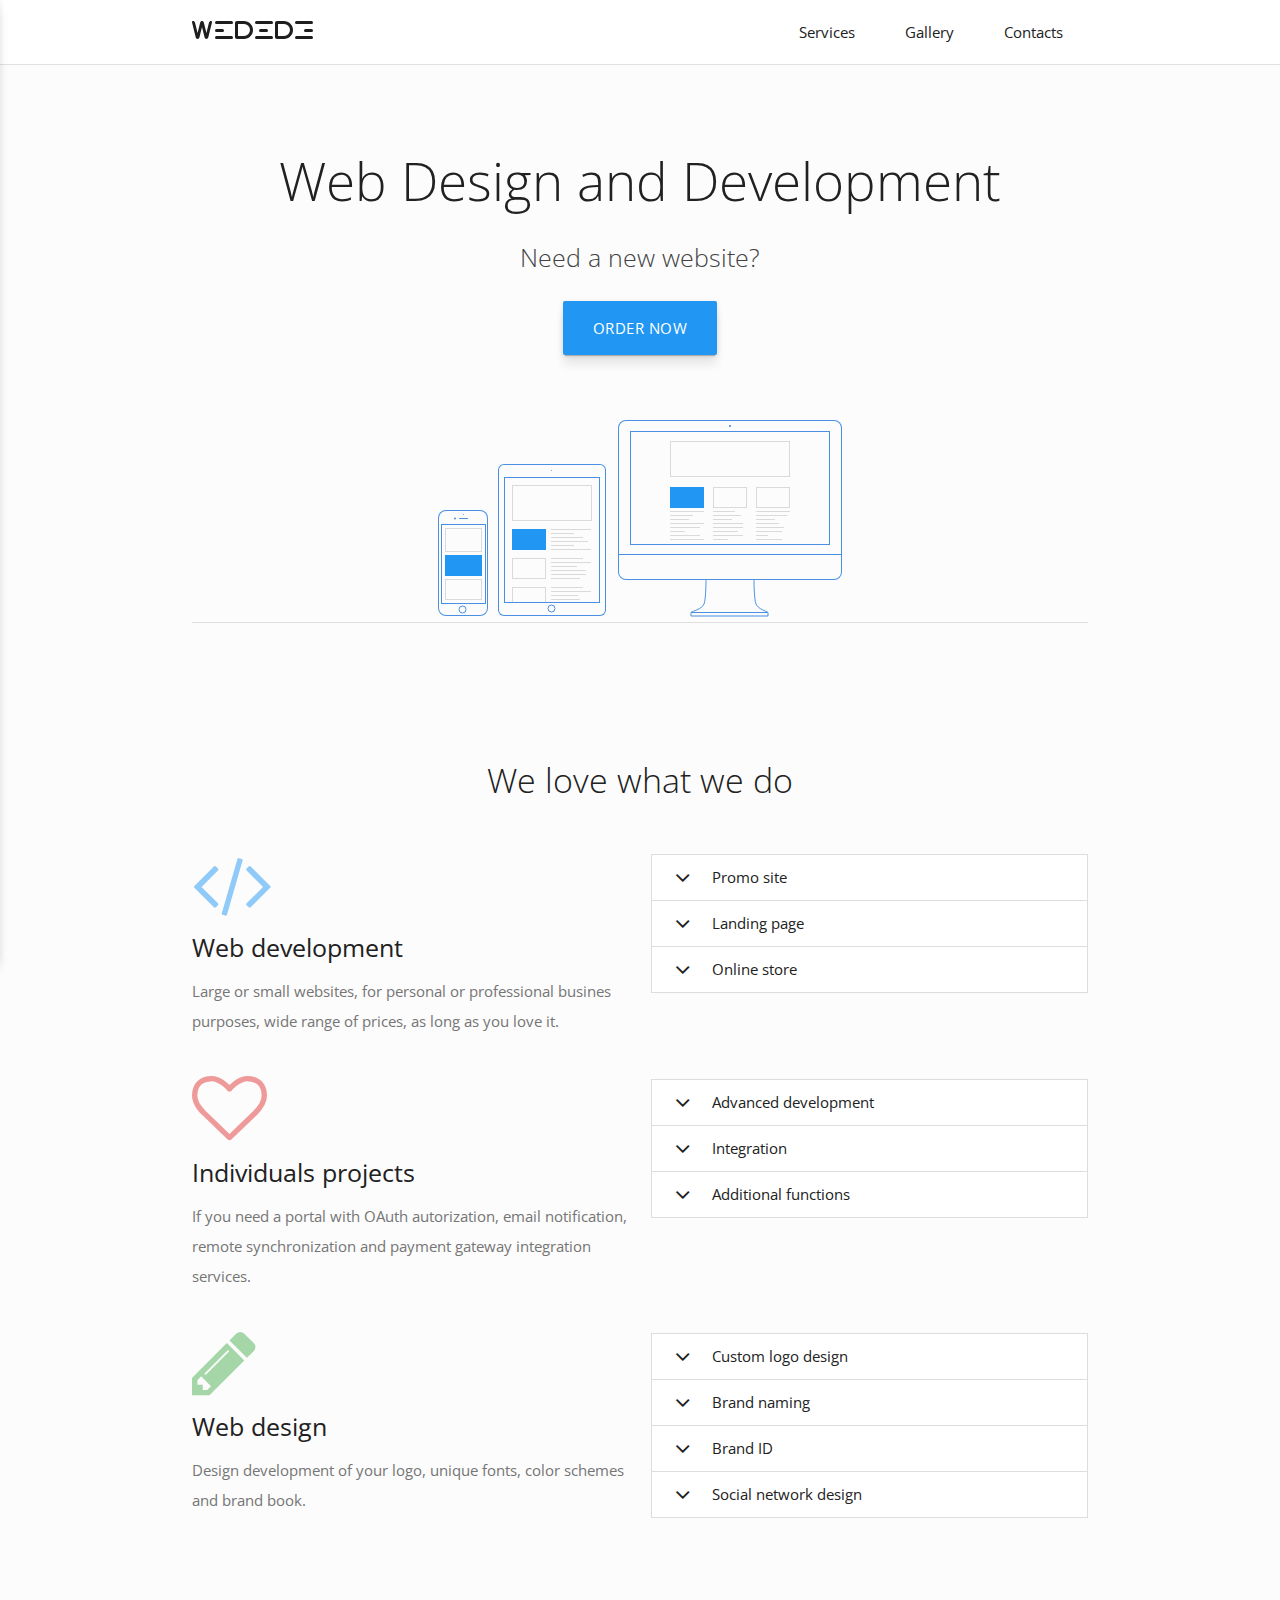
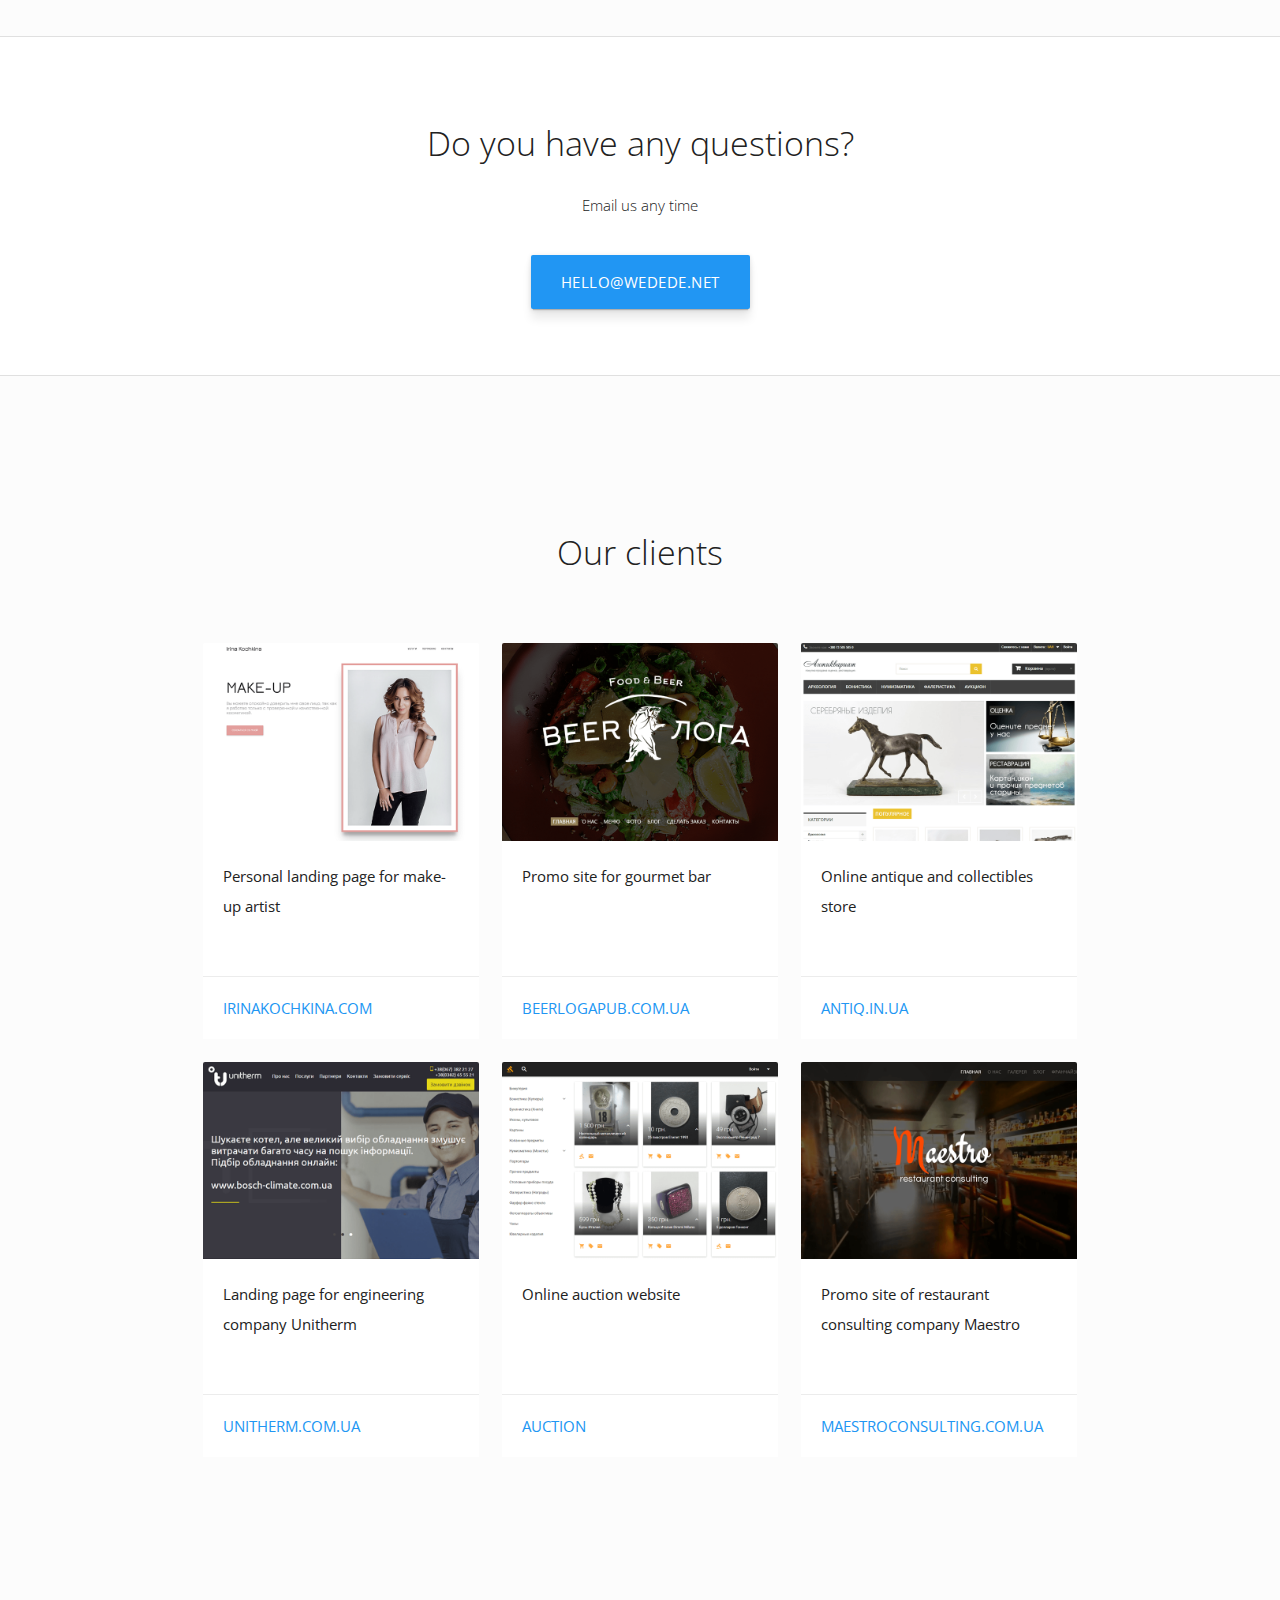
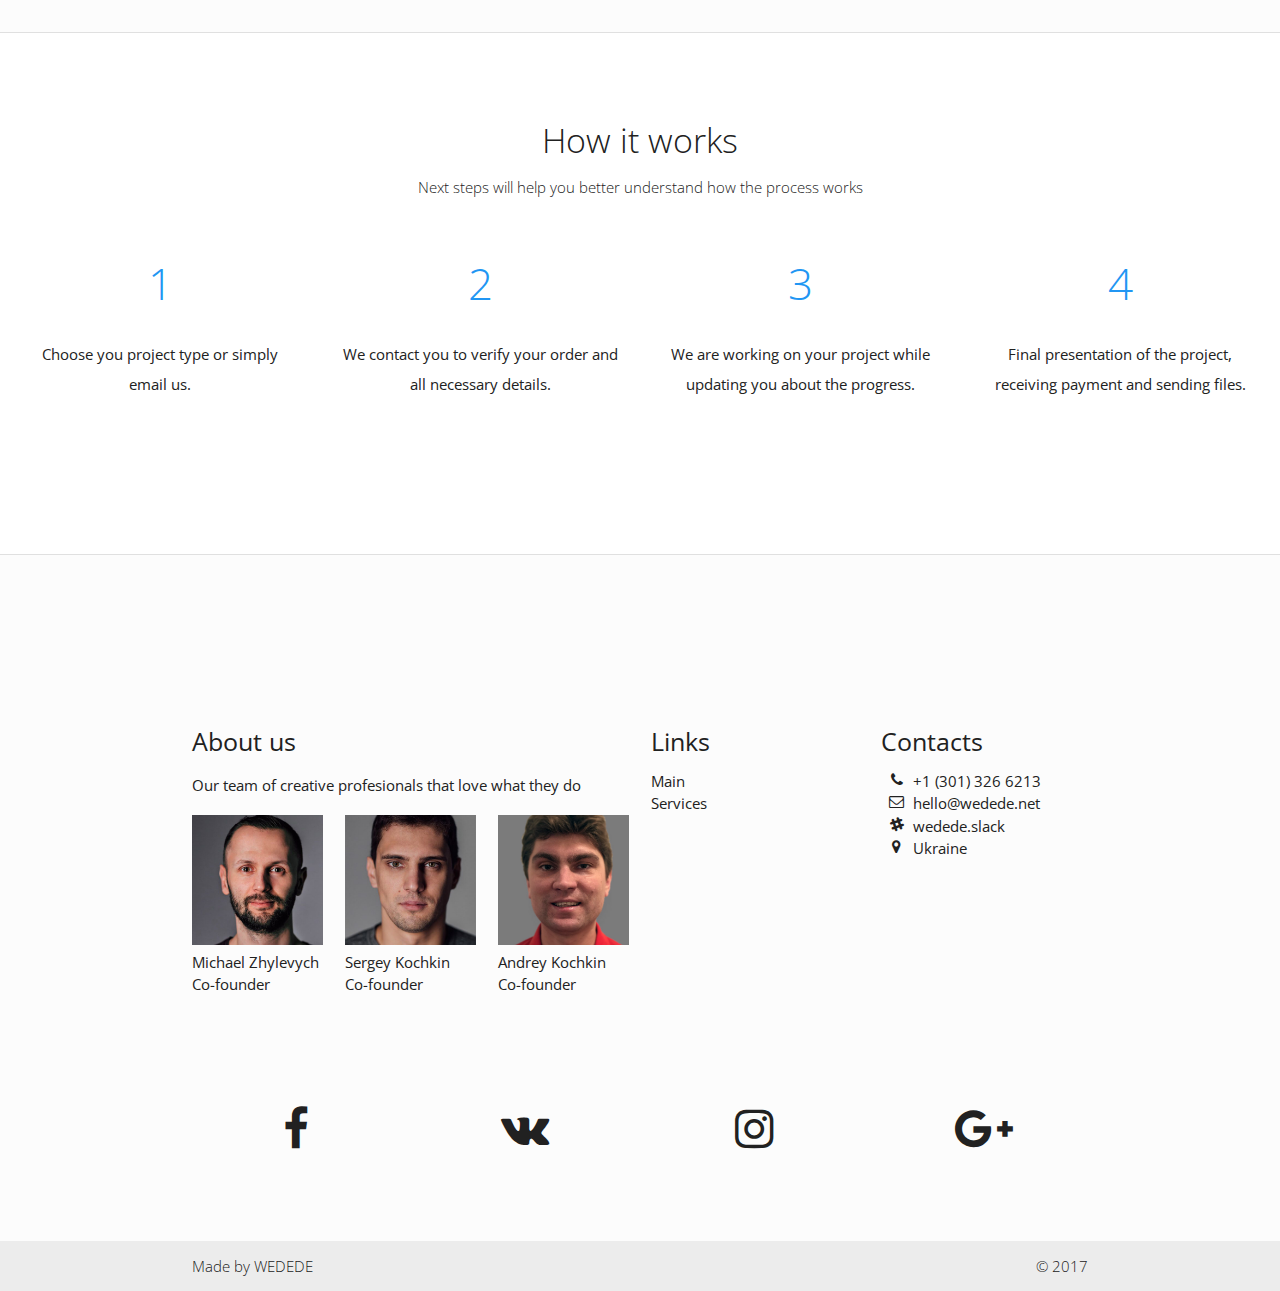
<file: index-en.html>
<!DOCTYPE html>
<html lang="en">

<head>
    <meta http-equiv="Content-Type" content="text/html; charset=UTF-8" />
    <meta name="keywords" content="Создание, раскрутка, поддержка, сайт, CEO, CMM, CRM, Украина">
    <meta name="description" content="Содержимое мета-тега «description»">
    <meta name="viewport" content="width=device-width, initial-scale=1, maximum-scale=1.0" />
    <meta name=“robots” content=“index,follow”/>
    <META NAME="AUTHOR" content="www.wedede.net" />

    <title>CAS-111 - Web Design and Development</title>

    <link href="favicon.png" rel="shortcut icon" type="image/png">
    <link rel="apple-touch-icon" sizes="120x120" href="/apple-touch-icon.png">
    <link rel="icon" type="image/png" href="/favicon-32x32.png" sizes="32x32">
    <link rel="icon" type="image/png" href="/favicon-16x16.png" sizes="16x16">
    <link rel="manifest" href="/manifest.json">
    <link rel="mask-icon" href="/safari-pinned-tab.svg" color="#4179e6">
    <meta name="theme-color" content="#ffffff">

   <!-- CSS  -->
    <link href="https://fonts.googleapis.com/css?family=Open+Sans:300,400,600,700&amp;subset=cyrillic" rel="stylesheet">
    <link href="/css/materialize.min.css" type="text/css" rel="stylesheet" media="screen,projection" />
    <link href="/css/style.min.css" type="text/css" rel="stylesheet" media="screen,projection" />
    <link rel="stylesheet" href="/font-asesome/css/font-awesome.min.css">

    <!--  jquery -->
    <!--<script async id="jquery"  src="/js/jquery-2.1.1.min.js"></script>-->
     <script id="jquery"  src="/js/jquery-2.1.1.min.js"></script>

</head>

<body class="grey lighten-5 grey-text text-darken-4">

    <nav class="white z-depth-0" role="navigation">
        <div class="nav-wrapper container">
            <a id="logo-container" href="/" class="brand-logo grey-text text-darken-4"><img src="/images/WEDEDE-LOGO.svg"></a>


            <ul class="right hide-on-med-and-down">
                <li><a href="en/services" class="grey-text text-darken-4">Services</a></li>
                <li><a href="#gallery" class="grey-text text-darken-4 jump">Gallery</a></li>
                <li><a href="#contacts" class="grey-text text-darken-4 jump">Contacts</a></li>
            </ul>

            <ul id="nav-mobile" class="side-nav">
                <li><a href="en/services" class="center grey-text text-darken-4">Services</a></li>
                <li><a href="#gallery" class="center grey-text text-darken-4 ">Gallery</a></li>
                <li><a href="#contacts" class="center grey-text text-darken-4">Contacts</a></li>
            </ul>
            <a href="#" data-activates="nav-mobile" class="button-collapse grey-text text-darken-4"><i class="fa fa-bars fa-2x" aria-hidden="true"></i></a>
        </div>
    </nav>



    <div class="divider"></div>


    <div class="section no-pad-bot" id="index-banner">
        <div class="container">
            <br>
            <br>
            <h2 class="header light grey-text text-darken-4 center animated fadeInDown wow">Web Design and Development</h2>
            <div class="row ">
                <h5 class="grey-text text-darken-3 center light header col s12">Need a new website?</h5>
            </div>
            <div class="row">
                <div class="center">
                    <a href="en/services" id="download-button" class="btn-large blue">Order now</a>
                </div>
            </div>
            <br>
            <br>

        </div>
        <div class="container center">
            <img class="responsive-img" src="/images/WelcomeDiv.svg">
        </div>

    </div>



    <div class="container">
        <div class="divider"></div>
    </div>










    <!-- Divider l 100px -->
    <div class="row" style="height: 100px;">
        <div class="col s12"></div>
    </div>

    <div class="container">
        <div class="row center">
            <h4 class="col s12 light center">We love what we do</h4>
        </div>
        <div class="section">
            <!--   Icon Section   -->



            <div class="row">
                <div class="col s12 m12 l6">
                    <div class=""><i class="fa fa-code fa-5x center blue-text  text-lighten-3" aria-hidden="true"></i>
                        <h5 class="">Web development</h5>
                        <p class="grey-text text-darken-1">Large or small websites, for personal or professional busines purposes, wide range of prices, as long as you love it.</p>
                    </div>
                </div>

                <div class="col s12 m12 l6">
                    <ul class="collapsible" data-collapsible="accordion">
                        <li>
                            <div class="collapsible-header"><i class="fa fa-angle-down" aria-hidden="true"></i>Promo site</div>
                            <div class="collapsible-body">
                                <p class="light">Multipage solutions, perfect for small and medium business. &nbsp;
                                    <a class="blue-text" href="en/services?p=site"><i class="fa fa-external-link fa-1x" aria-hidden="true"></i></a>
                                </p>

                            </div>
                        </li>
                        <li>
                            <div class="collapsible-header"><i class="fa fa-angle-down" aria-hidden="true"></i>Landing page</div>
                            <div class="collapsible-body">
                                <p class="light">Single page project, perfect for advertising your business with low startup cost. &nbsp;
                                    <a class="blue-text" href="en/services?p=landing"><i class="fa fa-external-link fa-1x" aria-hidden="true"></i></a></p>
                            </div>
                        </li>
                        <li>
                            <div class="collapsible-header"><i class="fa fa-angle-down" aria-hidden="true"></i>Online store</div>
                            <div class="collapsible-body">
                                <p class="light">Perfect for selling your merchandise and services online. &nbsp;
                                    <a class="blue-text" href="en/services?p=e_commerce"><i class="fa fa-external-link fa-1x" aria-hidden="true"></i></a></p>
                            </div>
                        </li>
                    </ul>
                </div>
            </div>





            <div class="row">
                <div class="col s12 m12 l6">
                    <div class=""><i class="fa fa-heart-o fa-5x center red-text  text-lighten-3" aria-hidden="true"></i>
                        <h5 class="">Individuals projects</h5>
                        <p class="grey-text text-darken-1">If you need a portal with OAuth autorization, email notification, remote synchronization and payment gateway integration services.</p>
                    </div>
                </div>

                <div class="col s12 m12 l6">
                    <ul class="collapsible" data-collapsible="accordion">
                        <li>
                            <div class="collapsible-header"><i class="fa fa-angle-down" aria-hidden="true"></i>Advanced development</div>
                            <div class="collapsible-body">
                                <p class="light">Creations of portals, services, bots and custom software solutions. &nbsp;
                                    <a class="blue-text" href="en/services?i=f_21"><i class="fa fa-external-link fa-1x" aria-hidden="true"></i></a></p>
                            </div>
                        </li>
                        <li>
                            <div class="collapsible-header"><i class="fa fa-angle-down" aria-hidden="true"></i>Integration</div>
                            <div class="collapsible-body">
                                <p class="light">Integration and synchronization of the project with different API and software platforms. &nbsp;
                                    <a class="blue-text" href="en/services?i=f_22"><i class="fa fa-external-link fa-1x" aria-hidden="true"></i></a></p>
                            </div>
                        </li>
                        <li>
                            <div class="collapsible-header"><i class="fa fa-angle-down" aria-hidden="true"></i>Additional functions</div>
                            <div class="collapsible-body">
                                <p class="light">Expansion of existing project using additional modules. &nbsp;
                                    <a class="blue-text" href="en/services?i=f_23"><i class="fa fa-external-link fa-1x" aria-hidden="true"></i></a></p>
                            </div>
                        </li>


                    </ul>
                </div>
            </div>


            <div class="row">
                <div class="col s12 m12 l6">
                    <div class=""><i class="fa fa-pencil fa-5x center green-text  text-lighten-3" aria-hidden="true"></i>
                        <h5 class="">Web design</h5>
                        <p class="grey-text text-darken-1">Design development of your logo, unique fonts, color schemes and brand book.</p>
                    </div>
                </div>

                <div class="col s12 m12 l6">
                    <ul class="collapsible" data-collapsible="accordion">
                        <li>
                            <div class="collapsible-header"><i class="fa fa-angle-down" aria-hidden="true"></i>Custom logo design</div>
                            <div class="collapsible-body">
                                <p class="light">Development of unique and attractive logo for your business or brand. &nbsp;
                                    <a class="blue-text" href="en/services?i=f_30"><i class="fa fa-external-link fa-1x" aria-hidden="true"></i></a></p>
                            </div>
                        </li>
                        <li>
                            <div class="collapsible-header"><i class="fa fa-angle-down" aria-hidden="true"></i>Brand naming</div>
                            <div class="collapsible-body">
                                <p class="light">Creating of a meaningful name for your company, website or project. &nbsp;
                                    <a class="blue-text" href="en/services?i=f_31"><i class="fa fa-external-link fa-1x" aria-hidden="true"></i></a></p>
                            </div>
                        </li>
                        <li>
                            <div class="collapsible-header"><i class="fa fa-angle-down" aria-hidden="true"></i>Brand ID</div>
                            <div class="collapsible-body">
                                <p class="light">Creating of a visual concept of your corporate style. &nbsp;
                                    <a class="blue-text" href="en/services?i=f_32"><i class="fa fa-external-link fa-1x" aria-hidden="true"></i></a></p>
                            </div>
                        </li>
                        <li>
                            <div class="collapsible-header"><i class="fa fa-angle-down" aria-hidden="true"></i>Social network design</div>
                            <div class="collapsible-body">
                                <p class="light">Devolopment of design elements for your social network groups. &nbsp;
                                    <a class="blue-text" href="en/services?i=f_33"><i class="fa fa-external-link fa-1x" aria-hidden="true"></i></a></p>
                            </div>
                        </li>
                    </ul>
                </div>
            </div>






        </div>
        <!-- конец контейнера "section" -->
        <br>
        <br>
        <br>
    </div>


    <div class="divider"></div>


    <div class="row white lighten-5 grey-text text-darken-4">
        <div class="row" style="height:50px;"></div>
        <div class="row container">
            <h4 class="col s12 light center">Do you have any questions?</h4>

            <div class="col s12 l6 center offset-l3">
                <p class="light">Email us any time</p>
            </div>
        </div>

        <div class="col s12 center">
            <input class="btn-large blue white-text" type="button" value="hello@wedede.net" onClick="window.location.href='mailto:hello@wedede.net?subject=Order';" />
        </div>

        <div class="row" style="height:100px;"></div>
        <div class="divider"></div>
    </div>











    <div id="gallery" class="row">

        <div class="row" style="height:100px;"></div>
        <h4 class="col s12 light center">Our clients</h4>
        <div class="row" style="height:100px;"></div>
        <div class="row container">



            <div class="col s12 m6 l4">
                <div class="card hoverable">
                    <div class="card-image">
                        <img src="/images/gallery/irinakochkina-com.png">
                    </div>
                    <div class="card-content">
                        <p>Personal landing page for make-up artist</p>
                    </div>
                    <div class="card-action">
                        <a class="blue-text" href="http://irinakochkina.com" target="_blank">irinakochkina.com</a>
                    </div>
                </div>
            </div>

            <div class="col s12 m6 l4">
                <div class="card hoverable">
                    <div class="card-image">
                        <img src="/images/gallery/beerlogapub-com-ua.png">
                    </div>
                    <div class="card-content">
                        <p>Promo site for gourmet bar</p>
                    </div>
                    <div class="card-action">
                        <a class="blue-text" href="http://beerlogapub.com.ua" target="_blank">beerlogapub.com.ua</a>
                    </div>
                </div>
            </div>

            <div class="col s12 m6 l4">
                <div class="card hoverable">
                    <div class="card-image">
                        <img src="/images/gallery/antiq-in-ua.png">
                    </div>
                    <div class="card-content">
                        <p>Online antique and collectibles store</p>
                    </div>
                    <div class="card-action">
                        <a class="blue-text" href="http://antiq.in.ua" target="_blank">antiq.in.ua</a>
                    </div>
                </div>
            </div>

            <div class="col s12 m6 l4">
                <div class="card hoverable">
                    <div class="card-image">
                        <img src="/images/gallery/unitherm-com-ua.png">
                    </div>
                    <div class="card-content">
                        <p>Landing page for engineering company Unitherm</p>
                    </div>
                    <div class="card-action">
                        <a class="blue-text" href="http://unitherm.com.ua" target="_blank">Unitherm.com.ua</a>
                    </div>
                </div>
            </div>

            <div class="col s12 m6 l4">
                <div class="card hoverable">
                    <div class="card-image">
                        <img src="/images/gallery/anitq-in-ua-auction.png">
                    </div>
                    <div class="card-content">
                        <p>Online auction website</p>
                    </div>
                    <div class="card-action">
                        <a class="blue-text" href="http://antiq.in.ua/auction/" target="_blank">Auction</a>
                    </div>
                </div>
            </div>

            <div class="col s12 m6 l4">
                <div class="card hoverable">
                    <div class="card-image">
                        <img src="/images/gallery/maestroconsulting-com-ua.png">
                    </div>
                    <div class="card-content">
                        <p>Promo site of restaurant consulting company Maestro</p>
                    </div>
                    <div class="card-action">
                        <a class="blue-text" href="http://maestroconsulting.com.ua" target="_blank">Maestroconsulting.com.ua</a>
                    </div>
                </div>
            </div>

        </div>

        <div class="row" style="height:100px;"></div>

    </div>











    <div class="divider"></div>

    <div class="row white lighten-5 grey-text text-darken-4">
        <div class="row" style="height:50px;"></div>

        <div class="row">
            <h4 class="col s12 light center">How it works</h4>

            <div class="center">
                <p class="light">Next steps will help you better understand how the process works</p>
            </div>
        </div>

        <div class="row">

            <div id="test" class="col s12 m3 l3 blue-text">
                <h3 class="thin center">1</h3>
                <div class="col l12">
                    <p class="grey-text text-darken-4 center">Choose you project type or simply email us.</p>
                </div>
            </div>
            <div class="col s12 m3 l3 blue-text">
                <h3 class="thin center">2</h3>
                <div class="col l12">
                    <p class="grey-text text-darken-4 center">We contact you to verify your order and all necessary details.</p>
                </div>
            </div>
            <div class="col s12 m3 l3 blue-text">
                <h3 class="thin center">3</h3>
                <div class="col l12">
                    <p class="grey-text text-darken-4 center">We are working on your project while updating you about the progress.</p>
                </div>
            </div>
            <div class="col s12 m3 l3 blue-text">
                <h3 class="thin center">4</h3>
                <div class="col l12">
                    <p class="grey-text text-darken-4 center">Final presentation of the project, receiving payment and sending files.</p>
                </div>
            </div>



        </div>

        <div class="col l2 center">
            <p class=""></p>
        </div>



        <div class="row" style="height:100px;"></div>
        <div class="divider"></div>
    </div>







    <!-- Divider l 100px -->
    <div class="row" style="height: 100px;">
        <div class="col s12"></div>
    </div>

    <footer class="page-footer grey lighten-5">
        <div class="container">
            <div id="contacts" class="row">
                <div class="col l6 s12">
                    <h5 class="">About us</h5>
                    <p class="">Our team of creative profesionals that love what they do</p>






                   <div class="row">
                        <div class="col s4 m4 l4"><img class="responsive-img" src="/images/photo/MZ.jpg">Michael Zhylevych<br>Co-founder</div>
                        <div class="col s4 m4 l4"><img class="responsive-img" src="/images/photo/SK.jpg">Sergey Kochkin<br>Co-founder</div>
                       <div class="col s4 m4 l4"><img class="responsive-img" src="/images/photo/AK.jpg">Andrey Kochkin<br>Co-founder</div>
                    </div>





                </div>
                <div class="col l3 s12">
                    <h5 class="grey-text text-darken-4">Links</h5>
                    <ul>
                        <li><a class="grey-text text-darken-4" href="/">Main</a></li>
                        <li><a class="grey-text text-darken-4" href="en/services">Services</a></li>
                    </ul>
                </div>
                <div class="col l3 s12">
                    <h5 class="grey-text text-darken-4">Contacts</h5>
                    <ul class="fa-ul">
                        <li class="grey-text text-darken-4"><i class="fa-li fa fa-phone fa-1x"></i>+1 (301) 326 6213</li>
                        <li class="grey-text text-darken-4"><i class="fa-li fa fa-envelope-o fa-1x"></i><a class="grey-text text-darken-4" href="mailto:hello@wedede.net?subject=Order">hello@wedede.net</a></li>
                        <li class="grey-text text-darken-4 hide-on-med-and-down"><i class="fa-li fa fa-slack fa-1x"></i><a class="grey-text text-darken-4" href="https://wedede.slack.com/messages/hello" target="_blank">wedede.slack</a></li>
                         <li class="grey-text text-darken-4 hide-on-large-only"><i class="fa-li fa fa-slack fa-1x"></i><a class="grey-text text-darken-4" href=" slack://channel?id=C3UJAG189&team=T2GB9BRK7" target="_blank">wedede.slack</a></li>
                        <li class="grey-text text-darken-4"><i class="fa-li fa fa-map-marker fa-1x"></i>Ukraine</li>

                    </ul>
                </div>
            </div>



        </div>

        <!-- Divider m 50px -->
        <div class="row" style="height: 50px;">
            <div class="col s12"></div>
        </div>

        <div class="container">
            <div class="row ">
                <h5 class="grey-text text-darken-4 center"></h5>
                <div class="col l3 s3 center">
                    <a class="grey-text text-darken-4" href="https://www.facebook.com/wedede.net/" target="_blank"><i class="fa fa-facebook fa-3x" aria-hidden="true"></i></a>
                </div>
                <div class="col l3 s3 center">
                    <a class="grey-text text-darken-4" href="https://vk.com/wededenet" target="_blank"><i class="fa fa-vk fa-3x" aria-hidden="true"></i></a>
                </div>


                <div class="col l3 s3 center">
                    <a class="grey-text text-darken-4" href="https://www.instagram.com/wededenet/" target="_blank"><i class="fa fa-instagram fa-3x" aria-hidden="true"></i></a>
                </div>
                <div class="col l3 s3 center">
                    <a class="grey-text text-darken-4" href="https://plus.google.com/communities/117767921132823065528" target="_blank"><i class="fa fa-google-plus fa-3x" aria-hidden="true"></i></a>
                </div>

            </div>
        </div>


        <!-- Divider m 50px -->
        <div class="row" style="height: 50px;">
            <div class="col s12"></div>
        </div>


        <div class="footer-copyright">
            <div class="container grey-text text-darken-4">
                Made by <a class="grey-text text-darken-4" href="http://wedede.net">WEDEDE</a>
                <a class="grey-text text-darken-4 right">&copy; 2017</a>
            </div>
        </div>

    </footer>

 <!--  Google Analytics & other scripts-->
    <script>
    (function(i, s, o, g, r, a, m) {
            i['GoogleAnalyticsObject'] = r;
            i[r] = i[r] || function() {
                (i[r].q = i[r].q || []).push(arguments)
            }, i[r].l = 1 * new Date();
            a = s.createElement(o),
                m = s.getElementsByTagName(o)[0];
            a.async = 1;
            a.src = g;
            m.parentNode.insertBefore(a, m)
        })(window, document, 'script', 'https://www.google-analytics.com/analytics.js', 'ga');
        ga('create', 'UA-91060292-1', 'auto');
        ga('send', 'pageview');

        //document.getElementById('jquery').addEventListener('load',function()
        //{
        //    $.getScript("/js/materialize.min.js",function(){$.getScript("/js/init.min.js"); })
        //});

</script>
<script src="/js/materialize.min.js"></script>
<script src="/js/init.min.js"></script>


</body>

</html>
</file>
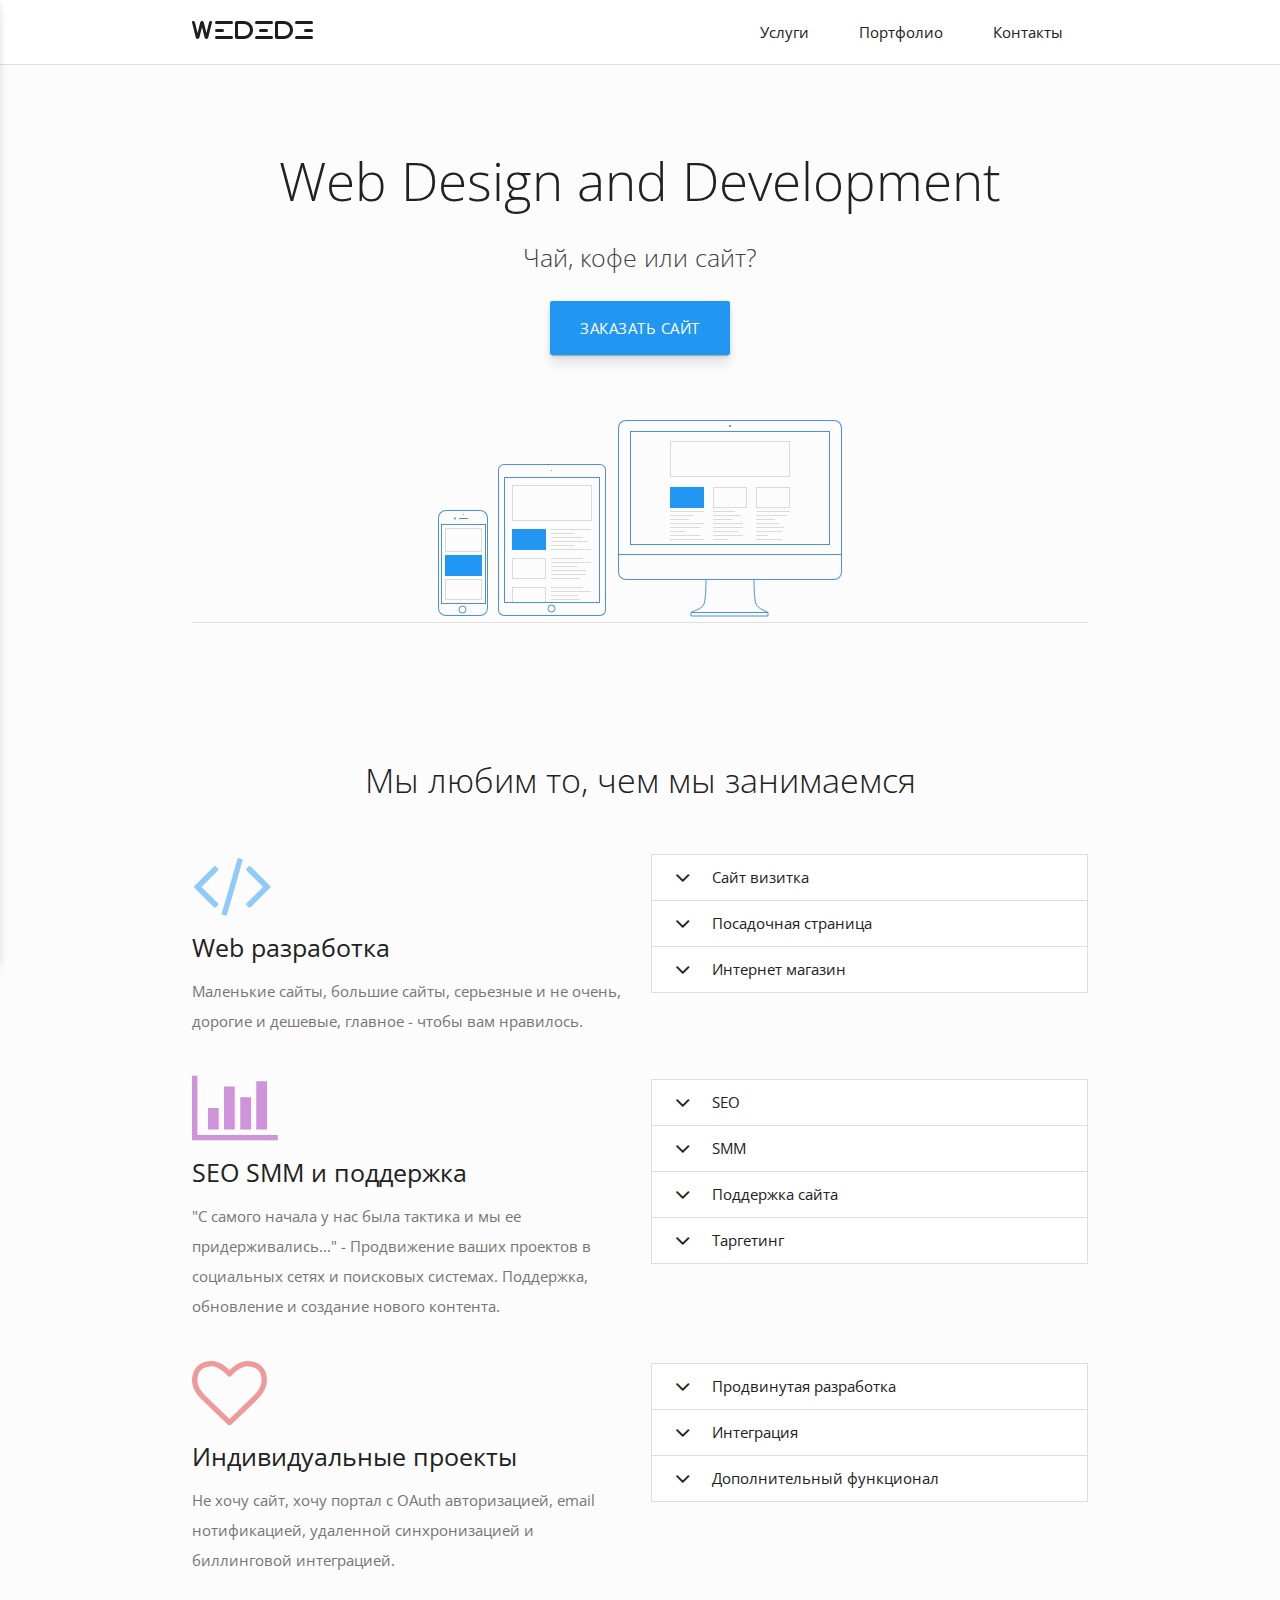
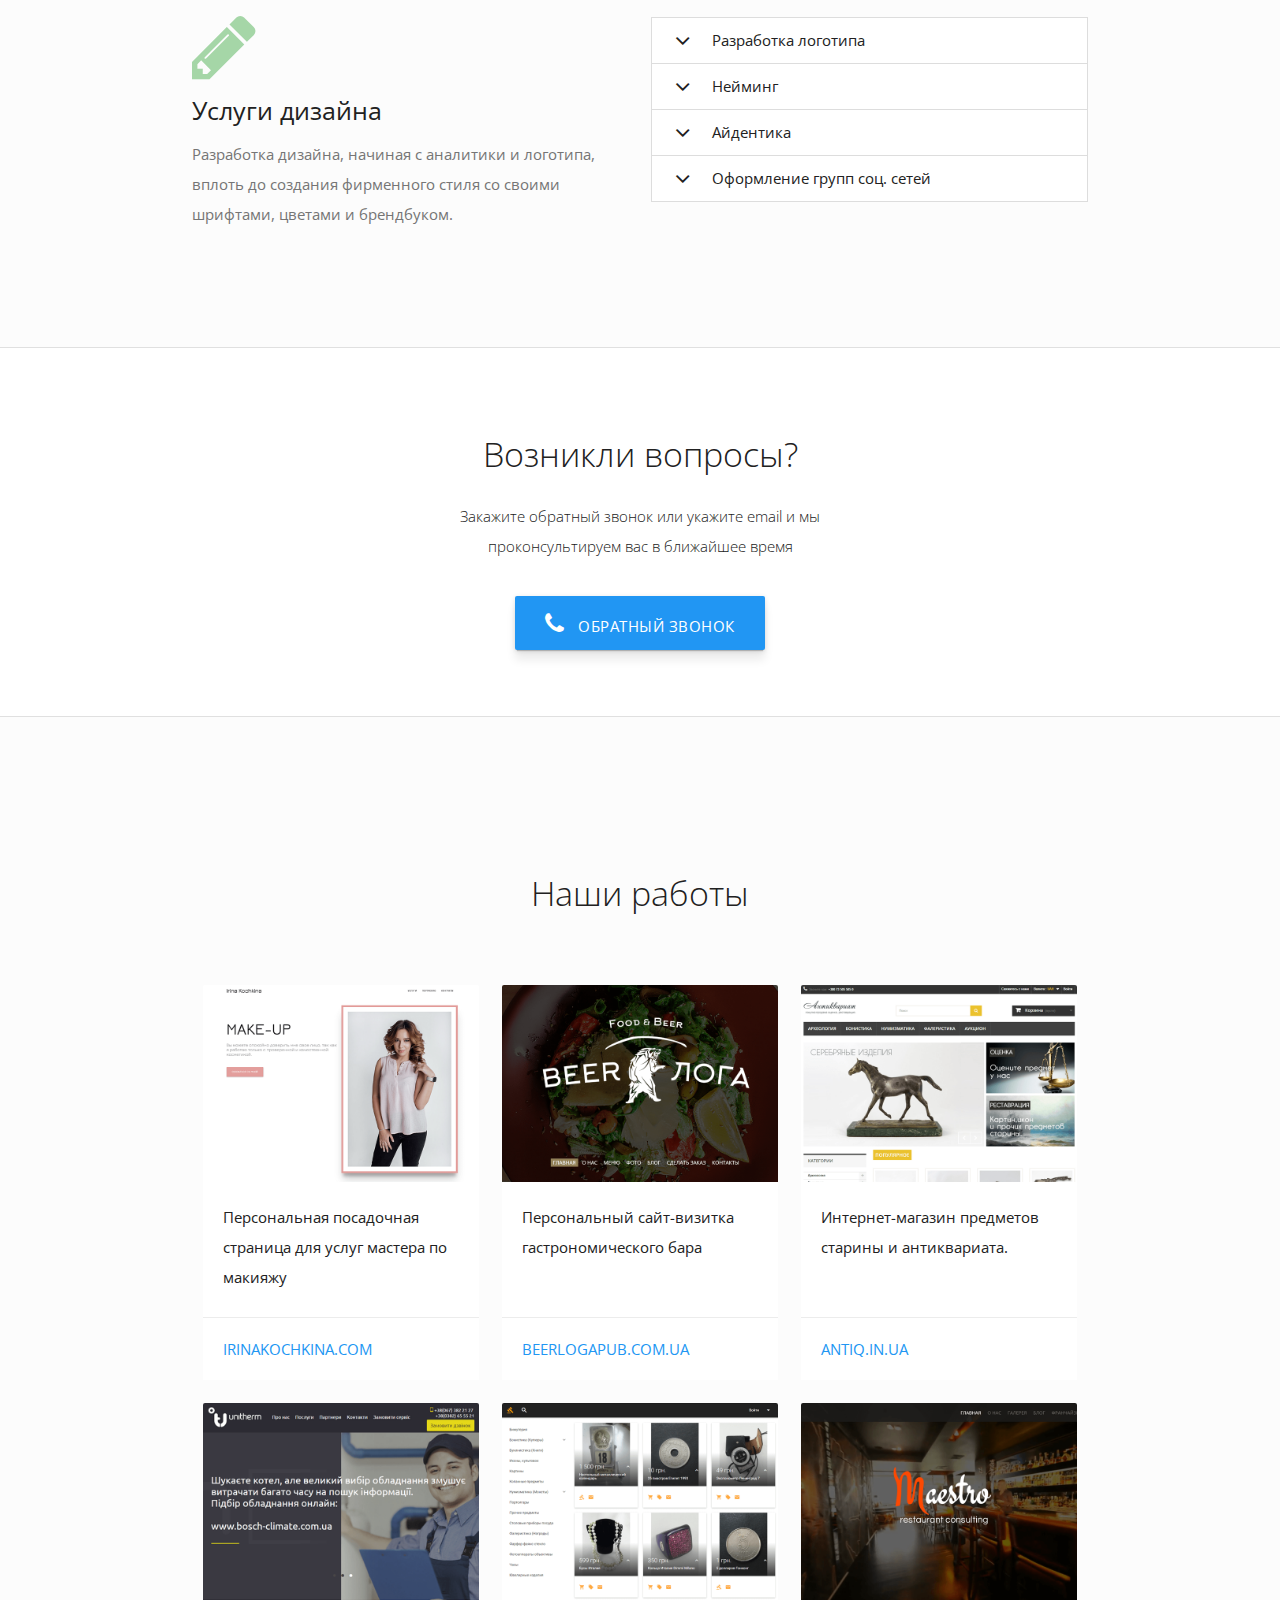
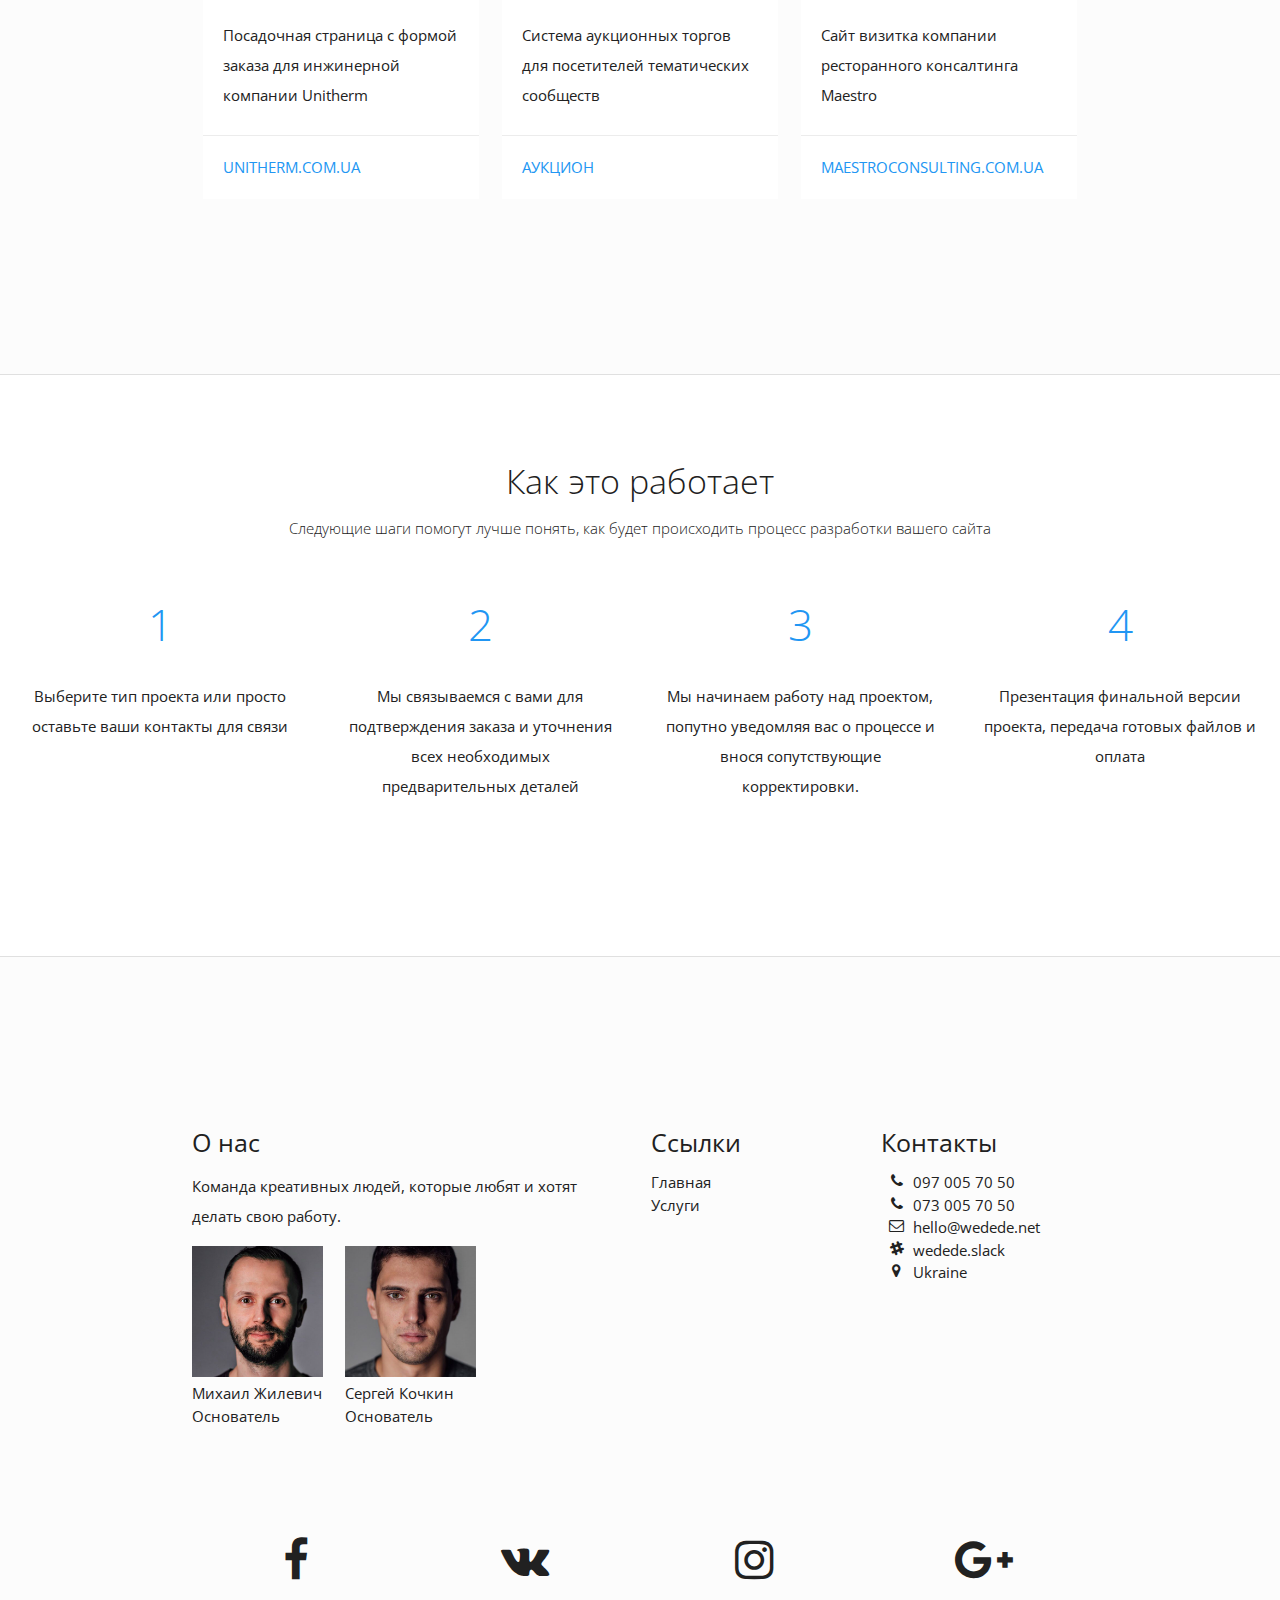
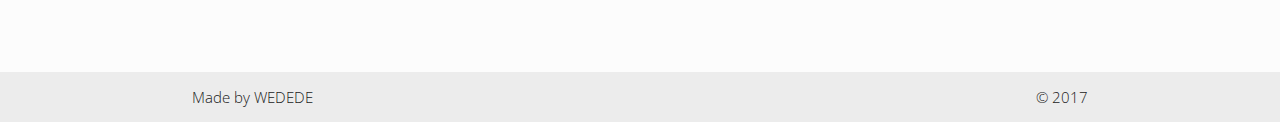
<file: index-ru.html>
<!DOCTYPE html>
<html lang="ru">

<head>
    <meta http-equiv="Content-Type" content="text/html; charset=UTF-8" />
    <meta name="keywords" content="Создание, раскрутка, поддержка, сайт, CEO, CMM, CRM, Украина">
    <meta name="description" content="Создание и раскрутка сайтов любой сложности.">
    <meta name="viewport" content="width=device-width, initial-scale=1, maximum-scale=1.0" />
    <meta name=“robots” content=“index,follow”/>
    <META NAME="AUTHOR" content="www.wedede.net" />
    
    <title>Wedede - создание и раскрутка сайтов</title>
    
    <link href="favicon.png" rel="shortcut icon" type="image/png">
    <link rel="apple-touch-icon" sizes="120x120" href="/apple-touch-icon.png">
    <link rel="icon" type="image/png" href="/favicon-32x32.png" sizes="32x32">
    <link rel="icon" type="image/png" href="/favicon-16x16.png" sizes="16x16">
    <link rel="manifest" href="/manifest.json">
    <link rel="mask-icon" href="/safari-pinned-tab.svg" color="#4179e6">
    <meta name="theme-color" content="#ffffff">
    
    <!-- CSS  -->
    <link href="https://fonts.googleapis.com/css?family=Open+Sans:300,400,600,700&amp;subset=cyrillic" rel="stylesheet">
    <link href="/css/materialize.min.css" type="text/css" rel="stylesheet" media="screen,projection" />
    <link href="/css/style.min.css" type="text/css" rel="stylesheet" media="screen,projection" />
    <link rel="stylesheet" href="/font-asesome/css/font-awesome.min.css">
    
    <!--  jquery -->
    <!--<script async id="jquery"  src="/js/jquery-2.1.1.min.js"></script>-->
    <script id="jquery"  src="/js/jquery-2.1.1.min.js"></script>


</head>

<body class="grey lighten-5 grey-text text-darken-4">

    <!-- Modal окно для обратного звонка -->
    <div id="callback" class="modal">
        <div class="modal-content">
            <h4></h4>
            <p>Укажите ваш email или номер телефона</p>
            <div class="row">
                <form class="col s12">
                    <div class="row">
                        <div class="input-field col s6">

                            <input id="callback_email" type="email" class="validate" required="">
                            <label for="callback_email" data-error="Указан неправильный адрес" data-success="">Email</label>
                        </div>

                        <div class="input-field col s6">

                            <input id="callback_phone" name="phone" type="tel" pattern="[0-9+]{6,13}" class="validate" required="" placeholder="+">
                            <label data-error="Номер телефона должен начинаться с + и состоять из цифр" for="callback_phone">Номер телефона</label>
                        </div>
                    </div>
                </form>
            </div>
        </div>
        <div class="modal-footer">
            <button type="submit" class="modal-action  btn-flat" id="send_callback">Отправить</button>
        </div>
    </div>

    <nav class="white z-depth-0" role="navigation">
        <div class="nav-wrapper container">
            <a id="logo-container" href="/ru" class="brand-logo grey-text text-darken-4"><img src="/images/WEDEDE-LOGO.svg">
            </a>

            <ul class="right hide-on-med-and-down">
                <li><a href="ru/services" class="grey-text text-darken-4">Услуги</a>
                </li>
                <li><a href="#gallery" class="grey-text text-darken-4 jump">Портфолио</a>
                </li>
                <li><a href="#contacts" class="grey-text text-darken-4 jump">Контакты</a>
                </li>
            </ul>

            <ul id="nav-mobile" class="side-nav">
                <li><a href="ru/services" class="center grey-text text-darken-4">Услуги</a>
                </li>
                <li><a href="#gallery" class="center grey-text text-darken-4">Портфолио</a>
                </li>
                <li><a href="#contacts" class="center grey-text text-darken-4">Контакты</a>
                </li>
            </ul>
            <a href="#" data-activates="nav-mobile" class="button-collapse grey-text text-darken-4"><i class="fa fa-bars fa-2x" aria-hidden="true"></i></a>
        </div>
    </nav>

    <div class="divider"></div>

    <div class="section no-pad-bot" id="index-banner">
        <div class="container">
            <br>
            <br>
            <h2 class="header light grey-text text-darken-4 center animated fadeInDown">Web Design and Development</h2>
            <div class="row ">
                <h5 class="grey-text text-darken-3 center light header col s12">Чай, кофе или сайт?</h5>
            </div>
            <div class="row">
                <div class="center">
                    <a href="ru/services" id="download-button" class="btn-large blue">Заказать сайт</a>
                </div>
            </div>
            <br>
            <br>

        </div>
        <div class="container center">
            <img class="responsive-img" src="/images/WelcomeDiv.svg">
        </div>

    </div>

    <div class="container">
        <div class="divider"></div>
    </div>

    <!-- Divider l 100px -->
    <div class="row" style="height: 100px;">
        <div class="col s12"></div>
    </div>

    <div class="container">
        <div class="row center">
            <h4 class="col light s12 center">Мы любим то, чем мы занимаемся</h4>
        </div>
        <div class="section">
            <!--   Icon Section   -->

            <div class="row">
                <div class="col s12 m12 l6">
                    <div class=""><i class="fa fa-code fa-5x center blue-text  text-lighten-3" aria-hidden="true"></i>
                        <h5 class="">Web разработка</h5>
                        <p class="grey-text text-darken-1">Маленькие сайты, большие сайты, серьезные и не очень, дорогие и дешевые, главное - чтобы вам нравилось.</p>
                    </div>
                </div>

                <div class="col s12 m12 l6">
                    <ul class="collapsible" data-collapsible="accordion">
                        <li>
                            <div class="collapsible-header"><i class="fa fa-angle-down" aria-hidden="true"></i>Сайт визитка</div>
                            <div class="collapsible-body">
                                <p class="light">
                                    <a class="grey-text text-darken-4" href="ru/services?p=site">Многостраничный проект, идеальное решение для средних и больших объемов информации. &nbsp;
                                    </a>
                                    <a href="ru/services?p=site"><i class="fa fa-external-link fa-1x" aria-hidden="true"></i></a>
                                </p>

                            </div>
                        </li>
                        <li>
                            <div class="collapsible-header"><i class="fa fa-angle-down" aria-hidden="true"></i>Посадочная страница</div>
                            <div class="collapsible-body">
                                <p class="light">Одностраничный проект, прекрасно подходит для небольших объемов информации, продажи одного продукта или услуги. &nbsp;
                                    <a class="blue-text" href="ru/services?p=landing"><i class="fa fa-external-link fa-1x" aria-hidden="true"></i></a>
                                </p>
                            </div>
                        </li>
                        <li>
                            <div class="collapsible-header"><i class="fa fa-angle-down" aria-hidden="true"></i>Интернет магазин</div>
                            <div class="collapsible-body">
                                <p class="light">Предназначен для продажи большого количества товаров или услуг. &nbsp;
                                    <a class="blue-text" href="ru/services?p=e_commerce"><i class="fa fa-external-link fa-1x" aria-hidden="true"></i></a>
                                </p>
                            </div>
                        </li>
                    </ul>
                </div>
            </div>

            <div class="row">
                <div class="col s12 m12 l6">
                    <div class=""><i class="fa fa-bar-chart fa-5x center purple-text text-lighten-3" aria-hidden="true"></i>
                        <h5 class="">SEO SMM и поддержка</h5>
                        <p class="grey-text text-darken-1">"С самого начала у нас была тактика и мы ее придерживались..." - Продвижение ваших проектов в социальных сетях и поисковых системах. Поддержка, обновление и создание нового контента.</p>
                    </div>
                </div>

                <div class="col s12 m12 l6">
                    <ul class="collapsible" data-collapsible="accordion">
                        <li>
                            <div class="collapsible-header"><i class="fa fa-angle-down" aria-hidden="true"></i>SEO</div>
                            <div class="collapsible-body">
                                <p class="light">Search Engine Optimization - решение по продвижению вашего сайта среди результатов поиска (Google, Yandex). &nbsp;
                                    <a class="blue-text" href="ru/services?i=f_11"><i class="fa fa-external-link fa-1x" aria-hidden="true"></i></a>
                                </p>
                            </div>
                        </li>
                        <li>
                            <div class="collapsible-header"><i class="fa fa-angle-down" aria-hidden="true"></i>SMM</div>
                            <div class="collapsible-body">
                                <p class="light">Social media marketing - создание наполнение и администрирование вашего представительства в популярных социальных сетях. &nbsp;
                                    <a class="blue-text" href="ru/services?i=f_12"><i class="fa fa-external-link fa-1x" aria-hidden="true"></i></a>
                                </p>
                            </div>
                        </li>
                        <li>
                            <div class="collapsible-header"><i class="fa fa-angle-down" aria-hidden="true"></i>Поддержка сайта</div>
                            <div class="collapsible-body">
                                <p class="light">Регулярное обновление контента, поддержка работоспособности, хостинг и другие технические нюансы. &nbsp;
                                    <a class="blue-text" href="ru/services?i=f_13"><i class="fa fa-external-link fa-1x" aria-hidden="true"></i></a>
                                </p>
                            </div>
                        </li>
                        <li>
                            <div class="collapsible-header"><i class="fa fa-angle-down" aria-hidden="true"></i>Таргетинг</div>
                            <div class="collapsible-body">
                                <p class="light">Рекламная кампания в сети среди ваших потенциальных клиентов. &nbsp;
                                    <a class="blue-text" href="ru/services?i=f_14"><i class="fa fa-external-link fa-1x" aria-hidden="true"></i></a>
                                </p>
                            </div>
                        </li>
                    </ul>
                </div>
            </div>

            <div class="row">
                <div class="col s12 m12 l6">
                    <div class=""><i class="fa fa-heart-o fa-5x center red-text  text-lighten-3" aria-hidden="true"></i>
                        <h5 class="">Индивидуальные проекты</h5>
                        <p class="grey-text text-darken-1">Не хочу сайт, хочу портал с OAuth авторизацией, email нотификацией, удаленной синхронизацией и биллинговой интеграцией.</p>
                    </div>
                </div>

                <div class="col s12 m12 l6">
                    <ul class="collapsible" data-collapsible="accordion">
                        <li>
                            <div class="collapsible-header"><i class="fa fa-angle-down" aria-hidden="true"></i>Продвинутая разработка</div>
                            <div class="collapsible-body">
                                <p class="light">Написание порталов, сервисов, ботов, нестандартных программных решений. &nbsp;
                                    <a class="blue-text" href="ru/services?i=f_21"><i class="fa fa-external-link fa-1x" aria-hidden="true"></i></a>
                                </p>
                            </div>
                        </li>
                        <li>
                            <div class="collapsible-header"><i class="fa fa-angle-down" aria-hidden="true"></i>Интеграция</div>
                            <div class="collapsible-body">
                                <p class="light">Интеграция, синхронизация проекта с различными API, программными продуктами или платформами. &nbsp;
                                    <a class="blue-text" href="ru/services?i=f_22"><i class="fa fa-external-link fa-1x" aria-hidden="true"></i></a>
                                </p>
                            </div>
                        </li>
                        <li>
                            <div class="collapsible-header"><i class="fa fa-angle-down" aria-hidden="true"></i>Дополнительный функционал</div>
                            <div class="collapsible-body">
                                <p class="light">Расширение существующего функционала вашего проекта за счет дополнительных модулей. &nbsp;
                                    <a class="blue-text" href="ru/services?i=f_23"><i class="fa fa-external-link fa-1x" aria-hidden="true"></i></a>
                                </p>
                            </div>
                        </li>

                    </ul>
                </div>
            </div>

            <div class="row">
                <div class="col s12 m12 l6">
                    <div class=""><i class="fa fa-pencil fa-5x center green-text  text-lighten-3" aria-hidden="true"></i>
                        <h5 class="">Услуги дизайна</h5>
                        <p class="grey-text text-darken-1">Разработка дизайна, начиная с аналитики и логотипа, вплоть до создания фирменного стиля со своими шрифтами, цветами и брендбуком.</p>
                    </div>
                </div>

                <div class="col s12 m12 l6">
                    <ul class="collapsible" data-collapsible="accordion">
                        <li>
                            <div class="collapsible-header"><i class="fa fa-angle-down" aria-hidden="true"></i>Разработка логотипа</div>
                            <div class="collapsible-body">
                                <p class="light">Разработка яркого, содержательного, запоминающегося логотипа для вашего сайта или торгового знака. &nbsp;
                                    <a class="blue-text" href="ru/services?i=f_30"><i class="fa fa-external-link fa-1x" aria-hidden="true"></i></a>
                                </p>
                            </div>
                        </li>
                        <li>
                            <div class="collapsible-header"><i class="fa fa-angle-down" aria-hidden="true"></i>Нейминг</div>
                            <div class="collapsible-body">
                                <p class="light">Создание звучного, лаконичного имени для вашей фирмы, сайта, проекта. &nbsp;
                                    <a class="blue-text" href="ru/services?i=f_31"><i class="fa fa-external-link fa-1x" aria-hidden="true"></i></a>
                                </p>
                            </div>
                        </li>
                        <li>
                            <div class="collapsible-header"><i class="fa fa-angle-down" aria-hidden="true"></i>Айдентика</div>
                            <div class="collapsible-body">
                                <p class="light">Разработка комплексной визуальной концепции корпоративного стиля. &nbsp;
                                    <a class="blue-text" href="ru/services?i=f_32"><i class="fa fa-external-link fa-1x" aria-hidden="true"></i></a>
                                </p>
                            </div>
                        </li>
                        <li>
                            <div class="collapsible-header"><i class="fa fa-angle-down" aria-hidden="true"></i>Оформление групп соц. сетей</div>
                            <div class="collapsible-body">
                                <p class="light">Создание комплекса визуальных элементов для оформления сообщества в социальной сети. &nbsp;
                                    <a class="blue-text" href="ru/services?i=f_33"><i class="fa fa-external-link fa-1x" aria-hidden="true"></i></a>
                                </p>
                            </div>
                        </li>
                    </ul>
                </div>
            </div>

        </div>
        <!-- конец контейнера "section" -->
        <br>
        <br>
        <br>
    </div>

    <div class="divider"></div>

    <!-------- ВОЗНИКЛИ ВОПРОСЫ? -------->
    <div class="row white lighten-5 grey-text text-darken-4">
        <div class="row" style="height:50px;"></div>
        <div class="row container">
            <h4 class="col s12 light center">Возникли вопросы?</h4>

            <div class="col s12 l6 center offset-l3">
                <p class="light">Закажите обратный звонок или укажите email и мы проконсультируем вас в ближайшее время</p>
            </div>
        </div>

        <div class="col s12 center">
            <button class="btn-large blue white-text" data-target="callback"><i class="fa fa-phone" aria-hidden="true"></i> &nbsp;&nbsp;Обратный звонок</button>
        </div>

        <div class="row" style="height:100px;"></div>
        <div class="divider"></div>
    </div>

    <!-------- КОНЕЦ ВОПРОСЫ -------->

    <div id="gallery" class="row">

        <!-------- НАШИ РАБОТЫ -------->
        <div class="row" style="height:100px;"></div>
        <h4 class="col s12 light center">Наши работы</h4>
        <div class="row" style="height:100px;"></div>
        <div class="row container">

            <div class="col s12 m6 l4">
                <div class="card hoverable">
                    <div class="card-image">
                        <img src="/images/gallery/irinakochkina-com.png">
                    </div>
                    <div class="card-content">
                        <p>Персональная посадочная страница для услуг мастера по макияжу</p>
                    </div>
                    <div class="card-action">
                        <a class="blue-text" href="http://irinakochkina.com" target="_blank">irinakochkina.com</a>
                    </div>
                </div>
            </div>

            <div class="col s12 m6 l4">
                <div class="card hoverable">
                    <div class="card-image">
                        <img src="/images/gallery/beerlogapub-com-ua.png">
                    </div>
                    <div class="card-content">
                        <p>Персональный сайт-визитка гастрономического бара</p>
                    </div>
                    <div class="card-action">
                        <a class="blue-text" href="http://beerlogapub.com.ua" target="_blank">beerlogapub.com.ua</a>
                    </div>
                </div>
            </div>

            <div class="col s12 m6 l4">
                <div class="card hoverable">
                    <div class="card-image">
                        <img src="/images/gallery/antiq-in-ua.png">
                    </div>
                    <div class="card-content">
                        <p>Интернет-магазин предметов старины и антиквариата.</p>
                    </div>
                    <div class="card-action">
                        <a class="blue-text" href="http://antiq.in.ua" target="_blank">antiq.in.ua</a>
                    </div>
                </div>
            </div>

            <div class="col s12 m6 l4">
                <div class="card hoverable">
                    <div class="card-image">
                        <img src="/images/gallery/unitherm-com-ua.png">
                    </div>
                    <div class="card-content">
                        <p>Посадочная страница с формой заказа для инжинерной компании Unitherm</p>
                    </div>
                    <div class="card-action">
                        <a class="blue-text" href="http://unitherm.com.ua" target="_blank">Unitherm.com.ua</a>
                    </div>
                </div>
            </div>

            <div class="col s12 m6 l4">
                <div class="card hoverable">
                    <div class="card-image">
                        <img src="/images/gallery/anitq-in-ua-auction.png">
                    </div>
                    <div class="card-content">
                        <p>Система аукционных торгов для посетителей тематических сообществ</p>
                    </div>
                    <div class="card-action">
                        <a class="blue-text" href="http://antiq.in.ua/auction/" target="_blank">Аукцион</a>
                    </div>
                </div>
            </div>

            <div class="col s12 m6 l4">
                <div class="card hoverable">
                    <div class="card-image">
                        <img src="/images/gallery/maestroconsulting-com-ua.png">
                    </div>
                    <div class="card-content">
                        <p>Сайт визитка компании ресторанного консалтинга Maestro</p>
                    </div>
                    <div class="card-action">
                        <a class="blue-text" href="http://maestroconsulting.com.ua" target="_blank">Maestroconsulting.com.ua</a>
                    </div>
                </div>
            </div>

        </div>

        <div class="row" style="height:100px;"></div>

    </div>
    <!-------- КОНЕЦ НАШИ РАБОТЫ -------->

    <div class="divider"></div>
    <!-------- КАК ЭТО РАБОТАЕТ -------->
    <div class="row white lighten-5 grey-text text-darken-4">
        <div class="row" style="height:50px;"></div>

        <div class="row">
            <h4 class="col s12 light center">Как это работает</h4>

            <div class="center">
                <p class="light">Следующие шаги помогут лучше понять, как будет происходить процесс разработки вашего сайта</p>
            </div>
        </div>

        <div class="row">

            <div id="test" class="col s12 m3 l3 blue-text">
                <h3 class="thin center">1</h3>
                <div class="col l12">
                    <p class="grey-text text-darken-4 center">Выберите тип проекта или просто оставьте ваши контакты для связи</p>
                </div>
            </div>
            <div class="col s12 m3 l3 blue-text">
                <h3 class="thin center">2</h3>
                <div class="col l12">
                    <p class="grey-text text-darken-4 center">Мы связываемся с вами для подтверждения заказа и уточнения всех необходимых предварительных деталей</p>
                </div>
            </div>
            <div class="col s12 m3 l3 blue-text">
                <h3 class="thin center">3</h3>
                <div class="col l12">
                    <p class="grey-text text-darken-4 center">Мы начинаем работу над проектом, попутно уведомляя вас о процессе и внося сопутствующие корректировки.</p>
                </div>
            </div>
            <div class="col s12 m3 l3 blue-text">
                <h3 class="thin center">4</h3>
                <div class="col l12">
                    <p class="grey-text text-darken-4 center">Презентация финальной версии проекта, передача готовых файлов и оплата</p>
                </div>
            </div>

        </div>

        <div class="col l2 center">
            <p class=""></p>
        </div>

        <div class="row" style="height:100px;"></div>
        <div class="divider"></div>
    </div>
    <!-------- КОНЕЦ КАК ЭТО РАБОТАЕТ -------->

    <!-- Divider l 100px -->
    <div class="row" style="height: 100px;">
        <div class="col s12"></div>
    </div>

    <footer class="page-footer grey lighten-5">
        <div class="container">
            <div id="contacts" class="row">
                <div class="col l6 s12">
                    <h5 class="">О нас</h5>
                    <p class="">Команда креативных людей, которые любят и хотят делать свою работу.</p>

                    <div class="row">
                        <div class="col s6 m4 l4"><img class="responsive-img" src="/images/photo/MZ.jpg">Михаил Жилевич<br>Основатель</div>
                        <div class="col s6 m4 l4"><img class="responsive-img" src="/images/photo/SK.jpg">Сергей Кочкин<br>Основатель</div>
                    </div>

                </div>
                <div class="col l3 s12">
                    <h5 class="grey-text text-darken-4">Ссылки</h5>
                    <ul>
                        <li><a class="grey-text text-darken-4" href="/">Главная</a>
                        </li>
                        <li><a class="grey-text text-darken-4" href="ru/services">Услуги</a>
                        </li>
                    </ul>
                </div>
                <div class="col l3 s12">
                    <h5 class="grey-text text-darken-4">Контакты</h5>
                    <ul class="fa-ul">
                        <li class="grey-text text-darken-4"><i class="fa-li fa fa-phone fa-1x"></i>097 005 70 50</li>
                        <li class="grey-text text-darken-4"><i class="fa-li fa fa-phone fa-1x"></i>073 005 70 50</li>
                        <li class="grey-text text-darken-4"><i class="fa-li fa fa-envelope-o fa-1x"></i><a class="grey-text text-darken-4" href="mailto:hello@wedede.net?subject=Заказ услуг">hello@wedede.net</a>
                        </li>
                        <li class="grey-text text-darken-4 hide-on-med-and-down"><i class="fa-li fa fa-slack fa-1x"></i><a class="grey-text text-darken-4" href="https://wedede.slack.com/messages/hello" target="_blank">wedede.slack</a>
                        </li>
                        <li class="grey-text text-darken-4 hide-on-large-only"><i class="fa-li fa fa-slack fa-1x"></i><a class="grey-text text-darken-4" href=" slack://channel?id=C3UJAG189&team=T2GB9BRK7" target="_blank">wedede.slack</a>
                        </li>
                        <li class="grey-text text-darken-4"><i class="fa-li fa fa-map-marker fa-1x"></i>Ukraine</li>

                    </ul>
                </div>
            </div>

        </div>

        <!-- Divider m 50px -->
        <div class="row" style="height: 50px;">
            <div class="col s12"></div>
        </div>

        <div class="container">
            <div class="row ">
                <h5 class="grey-text text-darken-4 center"></h5>
                <div class="col l3 s3 center">
                    <a class="grey-text text-darken-4" href="https://www.facebook.com/wedede.net/" target="_blank"><i class="fa fa-facebook fa-3x" aria-hidden="true"></i></a>
                </div>
                <div class="col l3 s3 center">
                    <a class="grey-text text-darken-4" href="https://vk.com/wededenet" target="_blank"><i class="fa fa-vk fa-3x" aria-hidden="true"></i></a>
                </div>

                <div class="col l3 s3 center">
                    <a class="grey-text text-darken-4" href="https://www.instagram.com/wededenet/" target="_blank"><i class="fa fa-instagram fa-3x" aria-hidden="true"></i></a>
                </div>
                <div class="col l3 s3 center">
                    <a class="grey-text text-darken-4" href="https://plus.google.com/communities/117767921132823065528" target="_blank"><i class="fa fa-google-plus fa-3x" aria-hidden="true"></i></a>
                </div>

            </div>
        </div>

        <!-- Divider m 50px -->
        <div class="row" style="height: 50px;">
            <div class="col s12"></div>
        </div>

        <div class="footer-copyright">
            <div class="container grey-text text-darken-4">
                Made by <a class="grey-text text-darken-4" href="http://wedede.net">WEDEDE</a>
                <a class="grey-text text-darken-4 right">&copy; 2017</a>
            </div>
        </div>

    </footer>
    <!--  Google Analytics & other scripts-->
    <script>
    (function(i, s, o, g, r, a, m) {
            i['GoogleAnalyticsObject'] = r;
            i[r] = i[r] || function() {
                (i[r].q = i[r].q || []).push(arguments)
            }, i[r].l = 1 * new Date();
            a = s.createElement(o),
                m = s.getElementsByTagName(o)[0];
            a.async = 1;
            a.src = g;
            m.parentNode.insertBefore(a, m)
        })(window, document, 'script', 'https://www.google-analytics.com/analytics.js', 'ga');
        ga('create', 'UA-91060292-1', 'auto');
        ga('send', 'pageview');
        
        //document.getElementById('jquery').addEventListener('load',function()
        //{
        //    $.getScript("/js/materialize.min.js",function(){$.getScript("/js/init.min.js"); })
        //});
</script>
<script src="/js/materialize.min.js"></script>
<script src="/js/init.min.js"></script>
</body>
</html>
</file>
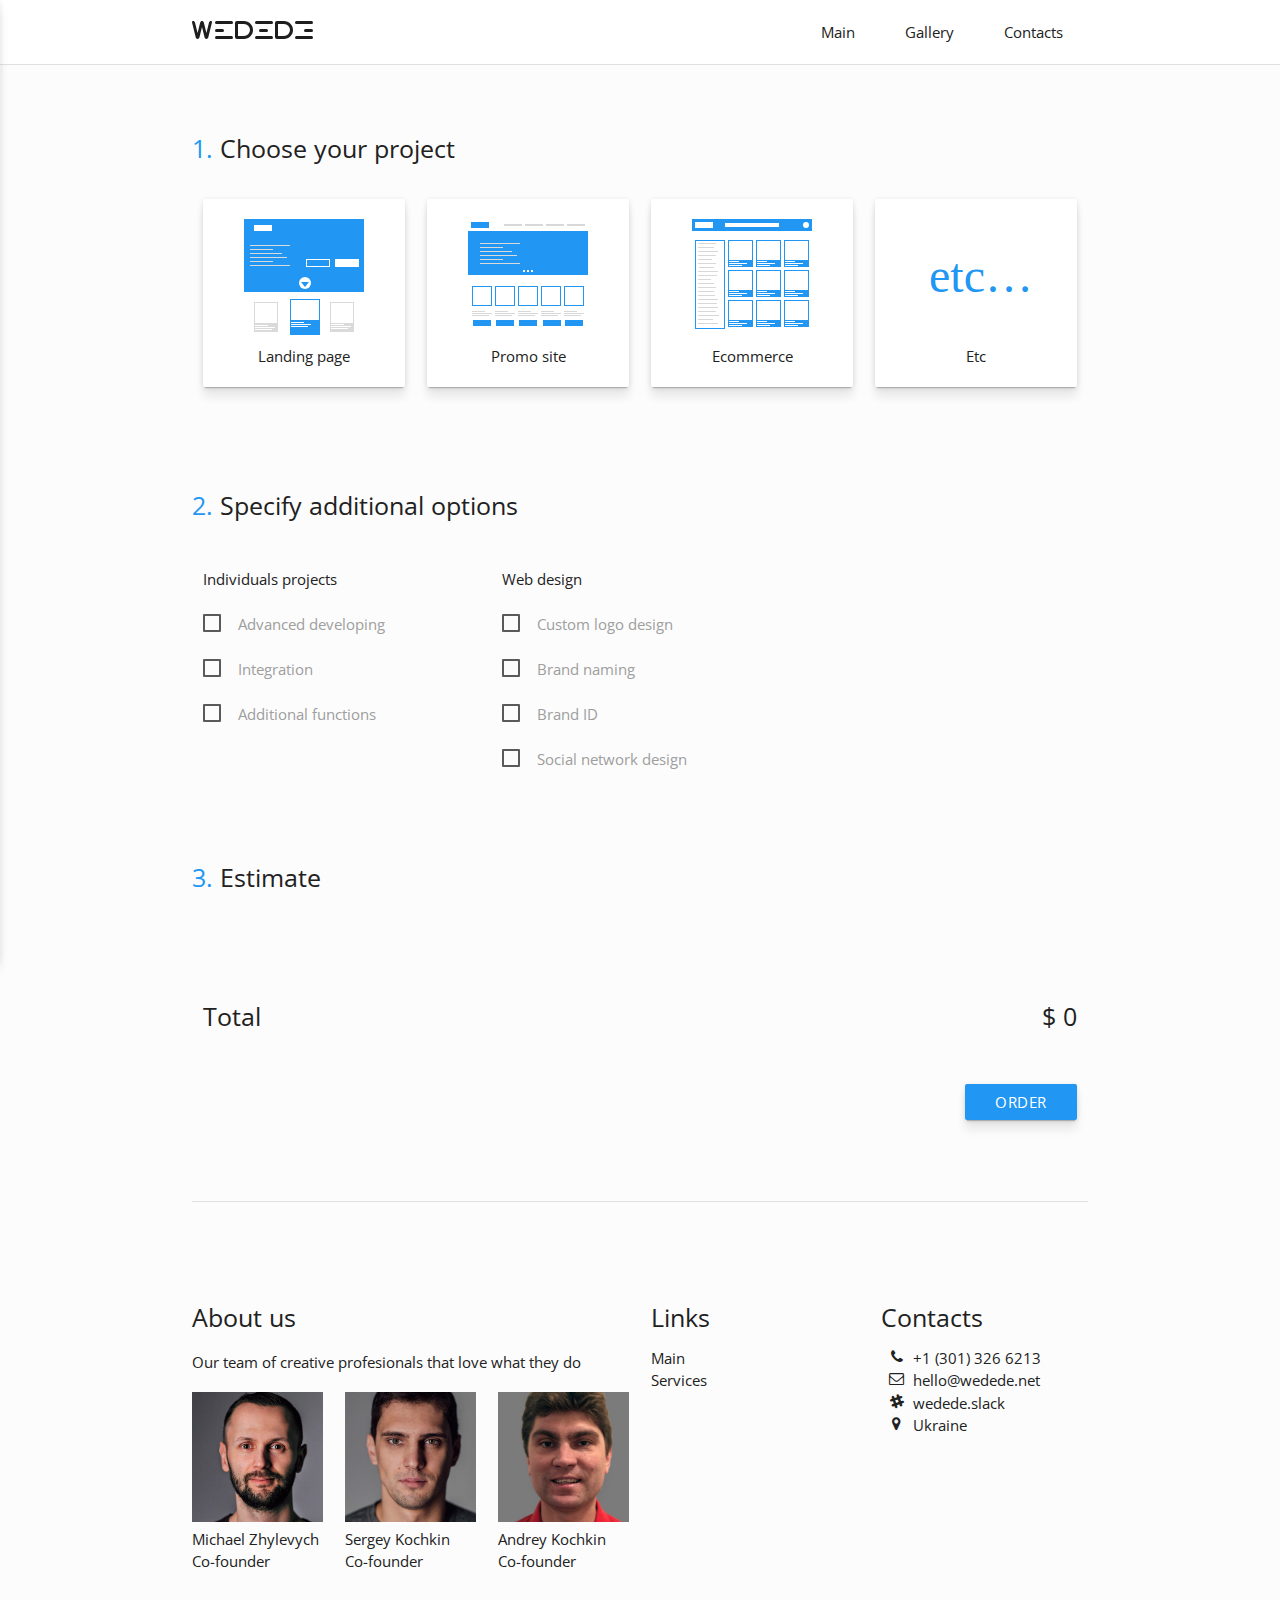
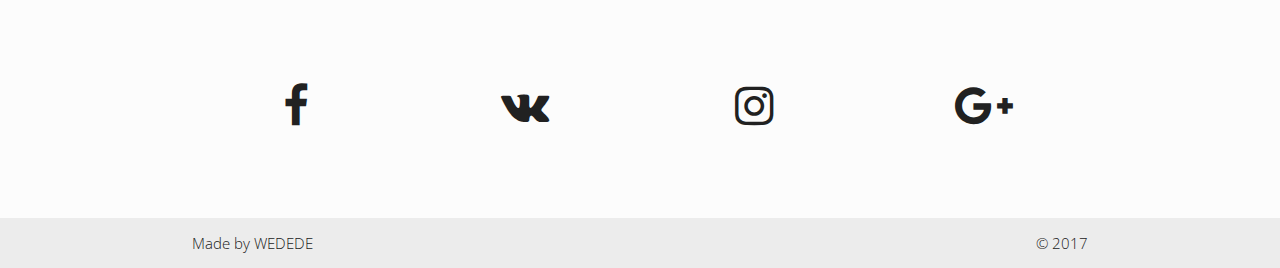
<file: services-en.html>
<!DOCTYPE html>
<html lang="ru">

<head>
    <meta http-equiv="Content-Type" content="text/html; charset=UTF-8" />
    <meta name="keywords" content="Создание, раскрутка, поддержка, сайт, CEO, CMM, CRM, Украина">
    <meta name="description" content="Содержимое мета-тега «description»">
    <meta name="viewport" content="width=device-width, initial-scale=1, maximum-scale=1.0" />
    <meta name=“robots” content=“index,follow”/>
    <META NAME="AUTHOR" content="www.wedede.net" />
    <title>Wedede - Services</title>
    <link href="favicon.png" rel="shortcut icon" type="image/png">

   <!-- CSS  -->
    <link href="https://fonts.googleapis.com/css?family=Open+Sans:300,400,600,700&amp;subset=cyrillic" rel="stylesheet">
    <link href="/css/materialize.min.css" type="text/css" rel="stylesheet" media="screen,projection" />
    <link href="/css/style.min.css" type="text/css" rel="stylesheet" media="screen,projection" />
    <link rel="stylesheet" href="/font-asesome/css/font-awesome.min.css">
    
    <!--  jquery -->
    <!--<script async id="jquery"  src="/js/jquery-2.1.1.min.js"></script>-->
    <script src="/js/jquery-2.1.1.min.js"></script>
    
</head>


<body class="grey lighten-5 grey-text text-darken-4">

    <!--Модальное окно email-->
    <div id="modal_email" class="modal">
        <div class="modal-content">
            <h4>Email</h4>
            <p>Leave us you email so we contact you</p>
            <div class="row">
                <div class="input-field col s12">
                    <input id="email" type="email" class="validate">
                    <label for="email" data-error="Указан неправильный адрес" data-success="">Email</label>
                </div>
            </div>
            <div class="modal-footer">
                <button class="modal-close btn-flat" id="send_order">Send</button>
                <a href="#" class="modal-action modal-close btn-flat">Cancel</a>
            </div>
        </div>
    </div>




    <nav class="white z-depth-0" role="navigation">
        <div class="nav-wrapper container">
            <a id="logo-container" href="/" class="brand-logo grey-text text-darken-4"><img src="/images/WEDEDE-LOGO.svg"></a>


            <ul class="right hide-on-med-and-down">
                <li><a href="/en" class="grey-text text-darken-4">Main</a></li>
                <li><a href="/#gallery" class="grey-text text-darken-4">Gallery</a></li>
                <li><a href="#contacts" class="grey-text text-darken-4 jump">Contacts</a></li>
            </ul>

            <ul id="nav-mobile" class="side-nav">
                <li><a href="/" class="center grey-text text-darken-4">Main</a></li>
                    <li><a href="/#gallery" class="center grey-text text-darken-4">Gallery</a></li>
                    <li><a href="#contacts" class="center grey-text text-darken-4">Contacts</a></li>
            </ul>
            <a href="#" data-activates="nav-mobile" class="button-collapse grey-text text-darken-4"><i class="fa fa-bars fa-2x" aria-hidden="true"></i></a>
        </div>
    </nav>



    <div class="divider"></div>



    <!-- Divider -->
    <div class="row" style="height: 50px;">
        <div class="col s12"></div>
    </div>





    <div class="row container">
        <h5 class="header"><span class="blue-text">1. </span>Choose your project</h5>
    </div>




    <div class="row container">

        <div class="col s12 m6 l3 center">
            <div class="card-panel z-depth-1 hoverable white" target='landing' id='landing_button' data-price='490'>
                <div class="hide-on-small-only">
                <img  src="/images/landingpage.svg"><br>
                <span class="grey-text text-darken-4">Landing page
                </span>
                </div>
                <div class="hide-on-med-and-up">
                <h5>Landing page</h5>
                </div>
            </div>
        </div>

        <div class="col s12 m6 l3 center">
            <div class="card-panel z-depth-1 hoverable white" target='site' id='site_button' data-price='790'><div class="hide-on-small-only">
                <img  src="/images/promosite.svg"><br>
                <span class="grey-text text-darken-4">Promo site
                </span>
                </div>
                <div class="hide-on-med-and-up">
                <h5>Promo site</h5>
                </div>
            </div>
        </div>

        <div class="col s12 m6 l3 center">
            <div class="card-panel z-depth-1 hoverable white" target='e_commerce' id='e_commerce_button' data-price='990'><div class="hide-on-small-only">
                <img  src="/images/webstore.svg"><br>
                <span class="grey-text text-darken-4">Ecommerce
                </span>
                </div>
                <div class="hide-on-med-and-up">
                <h5>Ecommerce</h5>
                </div>
            </div>
        </div>

        <div class="col s12 m6 l3 center">
            <div class="card-panel z-depth-1 hoverable white" target='other' id='other_button' data-price='0'><div class="hide-on-small-only">
                <img  src="/images/etc.svg"><br>
                <span class="grey-text text-darken-4">Etc
                </span>
                </div>
                <div class="hide-on-med-and-up">
                <h5>Etc</h5>
                </div>
            </div>
        </div>

    </div>







    <div class="row" style="height: 50px;">
        <div class="col s12"></div>
    </div>




    <div class="row container">
        <h5 class="header"><span class="blue-text">2. </span>Specify additional options</h5>
    </div>

    <div class="row container">

        <div class="col s12 m12 l4">
            <form action="#">
                <p>Individuals projects</p>
                <p>
                    <input name="group2" type="checkbox" id="f_21" data-price='200' />
                    <label class="tooltipped" data-position="top" data-delay="200" data-tooltip="Creating chat bots and individual software solutinos. From $200" for="f_21">Advanced developing</label>
                </p>
                <p>
                    <input name="group2" type="checkbox" id="f_22" data-price='200' />
                    <label class="tooltipped" data-position="top" data-delay="200" data-tooltip="Integration with different API. From $200" for="f_22">Integration</label>
                </p>
                <p>
                    <input name="group2" type="checkbox" id="f_23" data-price='100' />
                    <label class="tooltipped" data-position="top" data-delay="200" data-tooltip="Small changes. From $100" for="f_23">Additional functions</label>
                </p>

            </form>
        </div>

        <div class="col s12 m12 l4">
            <form action="#">
                <p>Web design</p>
                <p>
                    <input name="group3" type="checkbox" id="f_30" data-price='200' />
                    <label class="tooltipped" data-position="top" data-delay="200" data-tooltip="3 original logo concepts. From $200" for="f_30">Custom logo design</label>
                </p>
                <p>
                    <input name="group3" type="checkbox" id="f_31" data-price='300' />
                    <label class="tooltipped" data-position="top" data-delay="200" data-tooltip="From $300" for="f_31">Brand naming</label>
                </p>
                <p>
                    <input name="group3" type="checkbox" id="f_32" data-price='500' />
                    <label class="tooltipped" data-position="top" data-delay="200" data-tooltip="From $500" for="f_32">Brand ID</label>
                </p>
                <p>
                    <input name="group3" type="checkbox" id="f_33" data-price='100' />
                    <label class="tooltipped" data-position="top" data-delay="200" data-tooltip="Design you social network page. From $100" for="f_33">Social network design</label>
                </p>
            </form>
        </div>

        <div class="col s12 m12 l4">
            <form action="#">
                <p style="display:none;" id='dynamic_header'>Extras</p>
                <div id="landing_field" class="dynamic_checkboxes" style='display:none;'>
                    <p>
                        <input name="group4" type="checkbox" id="f_41" data-price='25' />
                        <label class="tooltipped" data-position="top" data-delay="200" data-tooltip="We provide web hosting for 1 year. From $25" for="f_41">Web Hosting services for 1 year</label>
                    </p>
                    <p>
                        <input name="group4" type="checkbox" id="f_42" data-price='20' />
                        <label class="tooltipped" data-position="top" data-delay="200" data-tooltip="Convenient feature to contact you clients. From $20" for="f_42">Feedback form</label>
                    </p>
                </div>

                <div id="site_field" class="dynamic_checkboxes" style='display:none'>
                    <p>
                        <input name="group4" type="checkbox" id="f_44" data-price='25' />
                        <label class="tooltipped" data-position="top" data-delay="200" data-tooltip="We provide web hosting for 1 year. From $25" for="f_44">Web Hosting services for 1 year</label>
                    </p>
                    <p>
                        <input name="group4" type="checkbox" id="f_45" data-price='20' />
                        <label class="tooltipped" data-position="top" data-delay="200" data-tooltip="Convenient feature to contact you clients. From $20" for="f_45">Feedback form</label>
                    </p>
                </div>

                <div id="e_commerce_field" class="dynamic_checkboxes" style='display:none'>
                    <p>
                        <input name="group4" type="checkbox" id="f_46" data-price='50' />
                        <label class="tooltipped" data-position="top" data-delay="200" data-tooltip="We provide web hosting for 1 year. From $50" for="f_46">Web Hosting services for 1 year</label>
                    </p>
                    <p>
                        <input name="group4" type="checkbox" id="f_47" data-price='5' />
                        <label class="tooltipped" data-position="top" data-delay="200" data-tooltip="Entering information for one item for you page. From $5" for="f_47">Fill up for 1 item</label>
                    </p>
                    <p>
                        <input name="group4" type="checkbox" id="f_48" data-price='20' />
                        <label class="tooltipped" data-position="top" data-delay="200" data-tooltip="Convenient feature to contact you clients. From $20" for="f_48">Feedback form</label>
                    </p>
                </div>

                <div id="other_field" class="dynamic_checkboxes" style='display:none'>
                    <p>
                        <input name="group4" type="checkbox" id="f_49" data-price='200' />
                        <label class="tooltipped" data-position="top" data-delay="200" data-tooltip="Minor design changes for you page. From $200" for="f_49">Minor design changes</label>
                    </p>
                    <p>
                        <input name="group4" type="checkbox" id="f_50" data-price='300' />
                        <label class="tooltipped" data-position="top" data-delay="200" data-tooltip="Mobile version of your web site. From $300" for="f_50">Mobile version</label>
                    </p>
                    <p>
                        <input name="group4" type="checkbox" id="f_52" data-price='50' />
                        <label class="tooltipped" data-position="top" data-delay="200" data-tooltip="From $50" for="f_52">Set up Google Analytics</label>
                    </p>

                </div>
            </form>
        </div>

    </div>









    <div class="row" style="height: 50px;">
        <div class="col s12"></div>
    </div>




    <div class="row container">
        <h5 class="header"><span class="blue-text">3. </span>Estimate</h5>
    </div>



    <div id='order_data'>
        <div class="row container" style="height: 50px;" id='summary'>
            <div class="col s12" id='main_feature'>
            </div>
            <div class="col s12" id='optional_features'>
            </div>
        </div>
        <div class="row container" style="height: 50px;">
            <div class="col s12">
                <h5><span class='left'>Total</span><span class='right' id='amount'>0</span><span class='right' id='currency'>$&nbsp;</span></h5>
            </div>
        </div>
    </div>
    <div class="row container" style="height: 50px;">
        <div class="col s12">
            <br>
            <span class='right'><button class="btn right blue" data-target="modal_email">Order</button></span><br><br><br>
        </div>
    </div>


    <div class="row" style="height: 50px;">
        <div class="col s12"></div>
    </div>
    <div class="container">
        <div class="divider"></div>
    </div>
    <div class="row" style="height: 50px;">
        <div class="col s12"></div>
    </div>


    <footer class="page-footer grey lighten-5">
        <div class="container">
            <div id="contacts" class="row">
                <div class="col l6 s12">
                    <h5 class="">About us</h5>
                    <p class="">Our team of creative profesionals that love what they do</p>






                    <div class="row">
                        <div class="col s4 m4 l4"><img class="responsive-img" src="/images/photo/MZ.jpg">Michael Zhylevych<br>Co-founder</div>
                        <div class="col s4 m4 l4"><img class="responsive-img" src="/images/photo/SK.jpg">Sergey Kochkin<br>Co-founder</div>
                       <div class="col s4 m4 l4"><img class="responsive-img" src="/images/photo/AK.jpg">Andrey Kochkin<br>Co-founder</div>
                    </div>





                </div>
                <div class="col l3 s12">
                    <h5 class="grey-text text-darken-4">Links</h5>
                    <ul>
                        <li><a class="grey-text text-darken-4" href="/">Main</a></li>
                        <li><a class="grey-text text-darken-4" href="/en/services">Services</a></li>

                    </ul>
                </div>
                <div class="col l3 s12">
                    <h5 class="grey-text text-darken-4">Contacts</h5>
                    <ul class="fa-ul">
                        <li class="grey-text text-darken-4"><i class="fa-li fa fa-phone fa-1x"></i>+1 (301) 326 6213</li>
                        <li class="grey-text text-darken-4"><i class="fa-li fa fa-envelope-o fa-1x"></i><a class="grey-text text-darken-4" href="mailto:hello@wedede.net?subject=Заказ услуг">hello@wedede.net</a></li>
                        <li class="grey-text text-darken-4 hide-on-med-and-down"><i class="fa-li fa fa-slack fa-1x"></i><a class="grey-text text-darken-4" href="https://wedede.slack.com/messages/hello" target="_blank">wedede.slack</a></li>
                         <li class="grey-text text-darken-4 hide-on-large-only"><i class="fa-li fa fa-slack fa-1x"></i><a class="grey-text text-darken-4" href=" slack://channel?id=C3UJAG189&team=T2GB9BRK7" target="_blank">wedede.slack</a></li>
                        <li class="grey-text text-darken-4"><i class="fa-li fa fa-map-marker fa-1x"></i>Ukraine</li>

                    </ul>
                </div>
            </div>



        </div>

        <!-- Divider m 50px -->
        <div class="row" style="height: 50px;">
            <div class="col s12"></div>
        </div>

        <div class="container">
            <div class="row ">
                <h5 class="grey-text text-darken-4 center"></h5>
                <div class="col l3 s3 center">
                    <a class="grey-text text-darken-4" href="https://www.facebook.com/wedede.net/" target="_blank"><i class="fa fa-facebook fa-3x" aria-hidden="true"></i></a>
                </div>
                <div class="col l3 s3 center">
                    <a class="grey-text text-darken-4" href="https://vk.com/wededenet" target="_blank"><i class="fa fa-vk fa-3x" aria-hidden="true"></i></a>
                </div>


                <div class="col l3 s3 center">
                    <a class="grey-text text-darken-4" href="https://www.instagram.com/wededenet/" target="_blank"><i class="fa fa-instagram fa-3x" aria-hidden="true"></i></a>
                </div>
                <div class="col l3 s3 center">
                    <a class="grey-text text-darken-4" href="https://plus.google.com/communities/117767921132823065528" target="_blank"><i class="fa fa-google-plus fa-3x" aria-hidden="true"></i></a>
                </div>

            </div>
        </div>


        <!-- Divider m 50px -->
        <div class="row" style="height: 50px;">
            <div class="col s12"></div>
        </div>


        <div class="footer-copyright">
            <div class="container grey-text text-darken-4">
                Made by <a class="grey-text text-darken-4" href="http://wedede.net">WEDEDE</a>
                <a class="grey-text text-darken-4 right">&copy; 2017</a>
            </div>
        </div>
    </footer>
  <!--  Google Analytics & other scripts-->
    <script>
     (function(i, s, o, g, r, a, m) {
            i['GoogleAnalyticsObject'] = r;
            i[r] = i[r] || function() {
                (i[r].q = i[r].q || []).push(arguments)
            }, i[r].l = 1 * new Date();
            a = s.createElement(o),
                m = s.getElementsByTagName(o)[0];
            a.async = 1;
            a.src = g;
            m.parentNode.insertBefore(a, m)
        })(window, document, 'script', 'https://www.google-analytics.com/analytics.js', 'ga');
        ga('create', 'UA-91060292-1', 'auto');
        ga('send', 'pageview');
        
        //document.getElementById('jquery').addEventListener('load',function()
        //{
        //   $.getScript("/js/materialize.min.js",function(){$.getScript("/js/services_init.min.js");});
        //});
 
    </script>

    <script src="/js/materialize.min.js"></script>
    <script src="/js/services_init.min.js"></script>
</body>

</html>
</file>
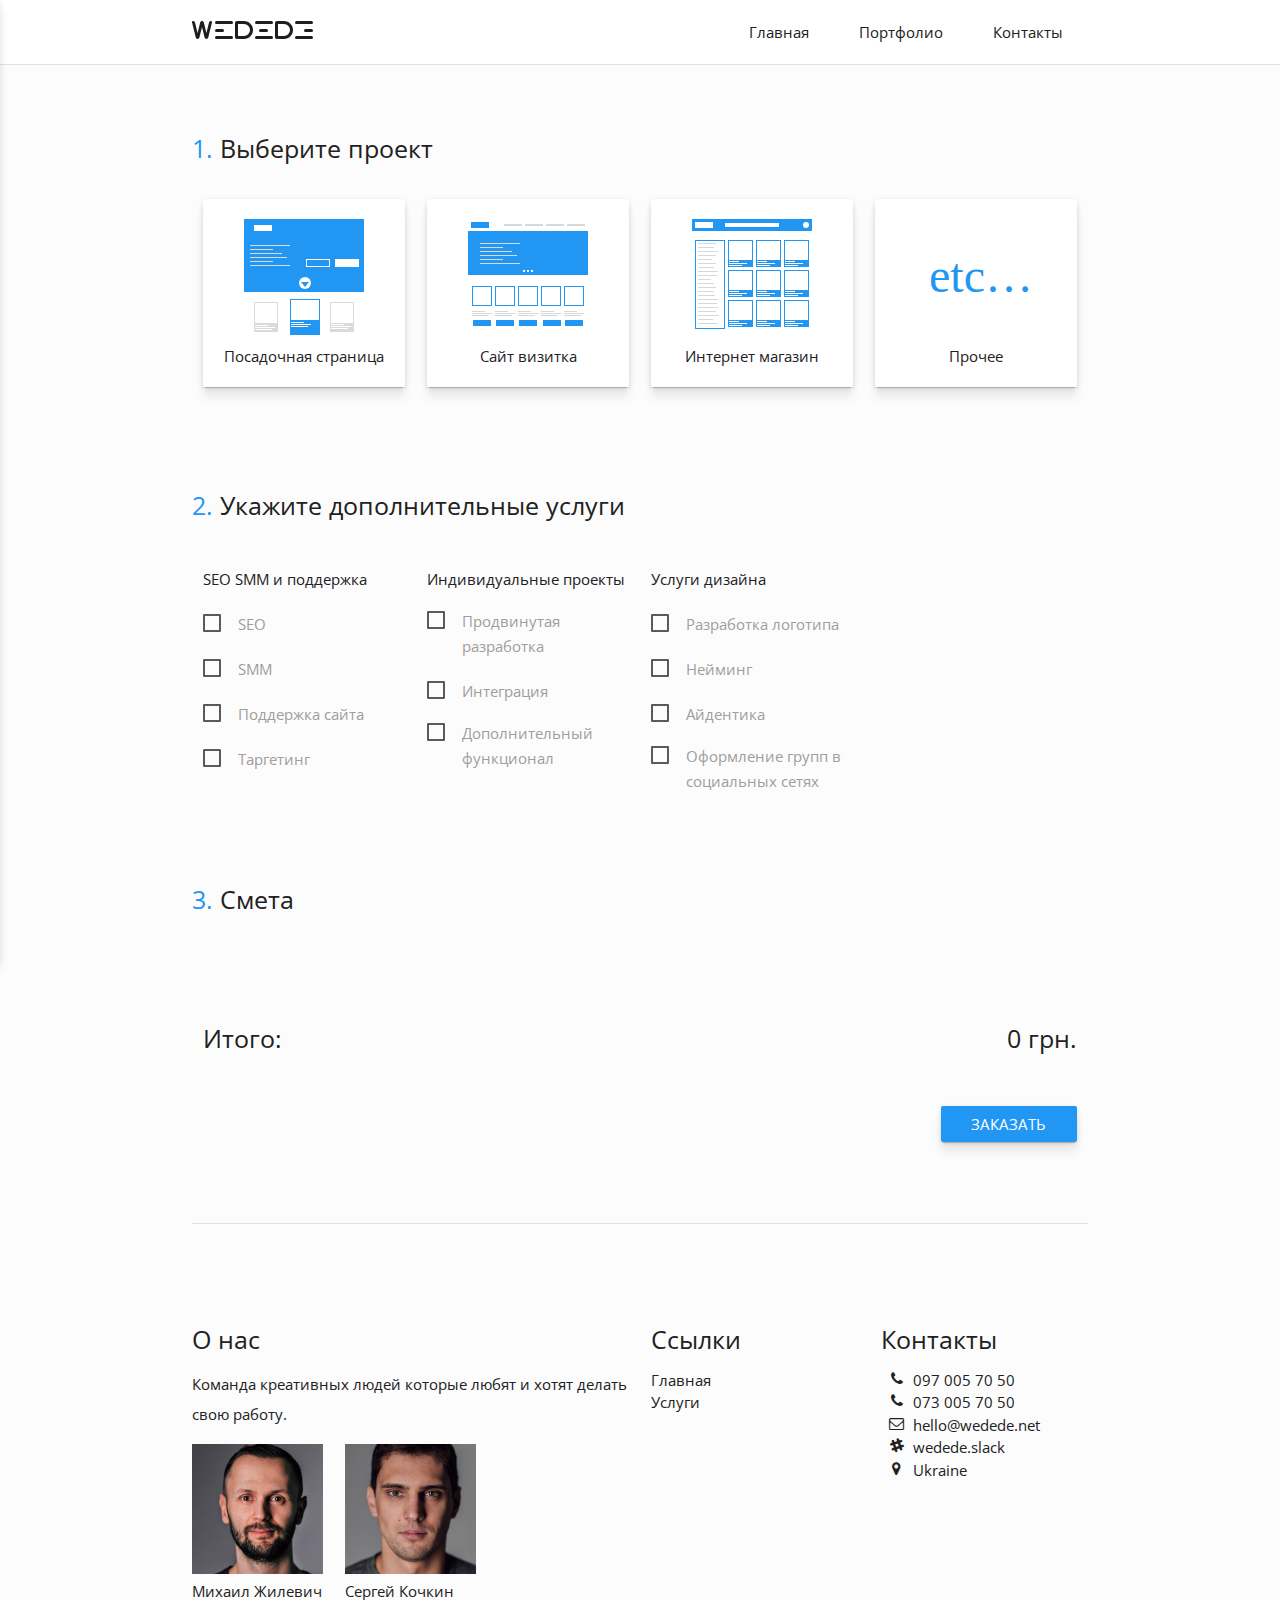
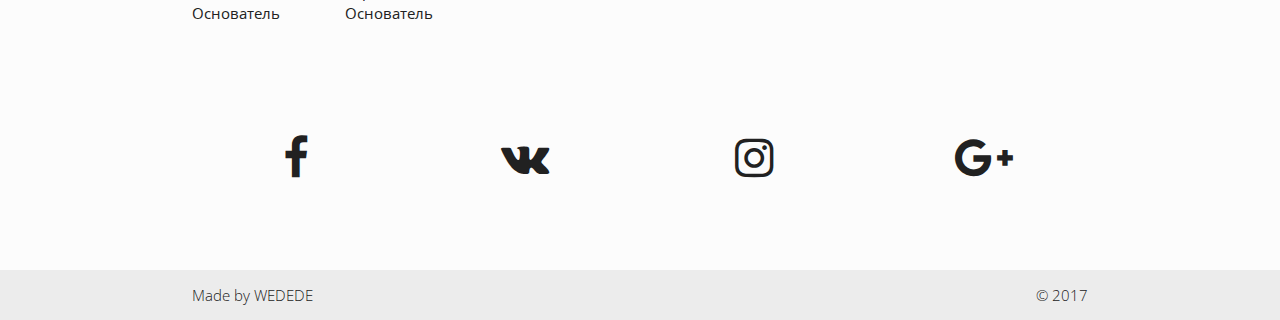
<file: services-ru.html>
<!DOCTYPE html>
<html lang="ru">

<head>
    <meta http-equiv="Content-Type" content="text/html; charset=UTF-8" />
    <meta name="keywords" content="Создание, раскрутка, поддержка, сайт, CEO, CMM, CRM, Украина">
    <meta name="description" content="Создание и раскрутка сайтов любой сложности.">
    <meta name="viewport" content="width=device-width, initial-scale=1, maximum-scale=1.0" />
    <meta name=“robots” content=“index,follow”/>
    <META NAME="AUTHOR" content="www.wedede.net" />
    
    <title>Wedede - Услуги</title>
    
    <link href="favicon.png" rel="shortcut icon" type="image/png">
    <link rel="apple-touch-icon" sizes="120x120" href="/apple-touch-icon.png">
    <link rel="icon" type="image/png" href="/favicon-32x32.png" sizes="32x32">
    <link rel="icon" type="image/png" href="/favicon-16x16.png" sizes="16x16">
    <link rel="manifest" href="/manifest.json">
    <link rel="mask-icon" href="/safari-pinned-tab.svg" color="#4179e6">
    <meta name="theme-color" content="#ffffff">

    <!-- CSS  -->
    <link href="https://fonts.googleapis.com/css?family=Open+Sans:300,400,600,700&amp;subset=cyrillic" rel="stylesheet">
    <link href="/css/materialize.min.css" type="text/css" rel="stylesheet" media="screen,projection" />
    <link href="/css/style.min.css" type="text/css" rel="stylesheet" media="screen,projection" />
    <link rel="stylesheet" href="/font-asesome/css/font-awesome.min.css">
    
    <!--  jquery -->
    <!--<script async id="jquery"  src="/js/jquery-2.1.1.min.js"></script>-->
    <script src="/js/jquery-2.1.1.min.js"></script>

</head>

<body class="grey lighten-5 grey-text text-darken-4">

    <!--Модальное окно email-->
    <div id="modal_email" class="modal">
        <div class="modal-content">
            <h4>Email</h4>
            <p>Укажите ваш контактный email для связи</p>
            <div class="row">
                <div class="input-field col s12">
                    <input id="email" type="email" class="validate">
                    <label for="email" data-error="Указан неправильный адрес" data-success="">Email</label>
                </div>
            </div>
            <div class="modal-footer">
                <button class="modal-close btn-flat" id="send_order">отправить</button>
                <a href="#" class="modal-action modal-close btn-flat">отменить</a>
            </div>
        </div>
    </div>

    <nav class="white z-depth-0" role="navigation">
        <div class="nav-wrapper container">
            <a id="logo-container" href="/ru" class="brand-logo grey-text text-darken-4"><img src="/images/WEDEDE-LOGO.svg">
            </a>

            <ul class="right hide-on-med-and-down">
                <li><a href="/" class="grey-text text-darken-4">Главная</a>
                </li>
                <li><a href="/#gallery" class="grey-text text-darken-4">Портфолио</a>
                </li>
                <li><a href="#contacts" class="grey-text text-darken-4 jump">Контакты</a>
                </li>
            </ul>

            <ul id="nav-mobile" class="side-nav">
                <li><a href="/" class="center grey-text text-darken-4">Главная</a>
                </li>
                <li><a href="/#gallery" class="center grey-text text-darken-4">Портфолио</a>
                </li>
                <li><a href="#contacts" class="center grey-text text-darken-4">Контакты</a>
                </li>
            </ul>
            <a href="#" data-activates="nav-mobile" class="button-collapse grey-text text-darken-4"><i class="fa fa-bars fa-2x" aria-hidden="true"></i></a>
        </div>
    </nav>

    <div class="divider"></div>

    <!-- Divider -->
    <div class="row" style="height: 50px;">
        <div class="col s12"></div>
    </div>

    <div class="row container">
        <h5 class="header"><span class="blue-text">1. </span>Выберите проект</h5>
    </div>

    <div class="row container">

        <div class="col s12 m6 l3 center">
            <div class="card-panel z-depth-1 hoverable white" target='landing' id='landing_button' data-price='3000'>
                <div class="hide-on-small-only">
                    <img src="/images/landingpage.svg">
                    <br>
                    <span class="grey-text text-darken-4">Посадочная страница
                </span>
                </div>
                <div class="hide-on-med-and-up">
                    <h5>Посадочная страница</h5>
                </div>
            </div>
        </div>

        <div class="col s12 m6 l3 center">
            <div class="card-panel z-depth-1 hoverable white" target='site' id='site_button' data-price='5000'>
                <div class="hide-on-small-only">
                    <img src="/images/promosite.svg">
                    <br>
                    <span class="grey-text text-darken-4">Сайт визитка
                </span>
                </div>
                <div class="hide-on-med-and-up">
                    <h5>Сайт визитка</h5>
                </div>
            </div>
        </div>

        <div class="col s12 m6 l3 center">
            <div class="card-panel z-depth-1 hoverable white" target='e_commerce' id='e_commerce_button' data-price='8000'>
                <div class="hide-on-small-only">
                    <img src="/images/webstore.svg">
                    <br>
                    <span class="grey-text text-darken-4">Интернет магазин
                </span>
                </div>
                <div class="hide-on-med-and-up">
                    <h5>Интернет магазин</h5>
                </div>
            </div>
        </div>

        <div class="col s12 m6 l3 center">
            <div class="card-panel z-depth-1 hoverable white" target='other' id='other_button' data-price='0'>
                <div class="hide-on-small-only">
                    <img src="/images/etc.svg">
                    <br>
                    <span class="grey-text text-darken-4">Прочее
                </span>
                </div>
                <div class="hide-on-med-and-up">
                    <h5>Прочее</h5>
                </div>
            </div>
        </div>

    </div>

    <div class="row" style="height: 50px;">
        <div class="col s12"></div>
    </div>

    <div class="row container">
        <h5 class="header"><span class="blue-text">2. </span>Укажите дополнительные услуги</h5>
    </div>

    <div class="row container">
        <div class="col s12 m12 l3">
            <form action="#">
                <p>SEO SMM и поддержка</p>
                <p>
                    <input name="group1" type="checkbox" id="f_11" data-price='2000' />
                    <label class="tooltipped" data-position="top" data-delay="200" data-tooltip="от 2000 грн за комплекс мер для поднятия позиций сайта в результатах выдачи поисковых систем" for="f_11">SEO</label>
                </p>
                <p>
                    <input name="group1" type="checkbox" id="f_12" data-price='50' />
                    <label class="tooltipped" data-position="top" data-delay="200" data-tooltip="от 50 грн за один пост для привлечения трафика или внимания к сайту" for="f_12">SMM</label>
                </p>
                <p>
                    <input name="group1" type="checkbox" id="f_13" data-price='600' />
                    <label class="tooltipped" data-position="top" data-delay="200" data-tooltip="от 600 грн в год. Обновление контента, поддержка работоспособности..." for="f_13">Поддержка сайта</label>
                </p>
                <p>
                    <input name="group1" type="checkbox" id="f_14" data-price='500' />
                    <label class="tooltipped" data-position="top" data-delay="200" data-tooltip="от 500 грн за составление и 10% от дальнейшего бюджета на рекламу" for="f_14">Таргетинг</label>
                </p>
            </form>
        </div>

        <div class="col s12 m12 l3">
            <form action="#">
                <p>Индивидуальные проекты</p>
                <p>
                    <input name="group2" type="checkbox" id="f_21" data-price='1000' />
                    <label class="tooltipped" data-position="top" data-delay="200" data-tooltip="от 1000 грн. Создание чат ботов, индивидуальных программных решений под ключ" for="f_21">Продвинутая разработка</label>
                </p>
                <p>
                    <input name="group2" type="checkbox" id="f_22" data-price='1000' />
                    <label class="tooltipped" data-position="top" data-delay="200" data-tooltip="от 1000 грн за интеграцию с различными API" for="f_22">Интеграция</label>
                </p>
                <p>
                    <input name="group2" type="checkbox" id="f_23" data-price='100' />
                    <label class="tooltipped" data-position="top" data-delay="200" data-tooltip="от 100 грн. Мелкие доработки по сайту" for="f_23">Дополнительный функционал</label>
                </p>

            </form>
        </div>

        <div class="col s12 m12 l3">
            <form action="#">
                <p>Услуги дизайна</p>
                <p>
                    <input name="group3" type="checkbox" id="f_30" data-price='1500' />
                    <label class="tooltipped" data-position="top" data-delay="200" data-tooltip="от 1500 грн за 3 варианта" for="f_30">Разработка логотипа</label>
                </p>
                <p>
                    <input name="group3" type="checkbox" id="f_31" data-price='2000' />
                    <label class="tooltipped" data-position="top" data-delay="200" data-tooltip="от 2000 грн. Разработка названия торговой марки" for="f_31">Нейминг</label>
                </p>
                <p>
                    <input name="group3" type="checkbox" id="f_32" data-price='3000' />
                    <label class="tooltipped" data-position="top" data-delay="200" data-tooltip="от 3000 грн. Разработка фирменного стиля" for="f_32">Айдентика</label>
                </p>
                <p>
                    <input name="group3" type="checkbox" id="f_33" data-price='500' />
                    <label class="tooltipped" data-position="top" data-delay="200" data-tooltip="500 грн за оформление в одной социальной сети вашей страницы" for="f_33">Оформление групп в социальных сетях</label>
                </p>
            </form>
        </div>

        <div class="col s12 m12 l3">
            <form action="#">
                <p style="display:none;" id='dynamic_header'>Услуги</p>
                <div id="landing_field" class="dynamic_checkboxes" style='display:none;'>
                    <p>
                        <input name="group4" type="checkbox" id="f_41" data-price='350' />
                        <label class="tooltipped" data-position="top" data-delay="200" data-tooltip="350 грн. Услуга по предоставлению ваших ресурсов для размешения информации на сервере" for="f_41">Хостинг 1 год</label>
                    </p>
                    <p>
                        <input name="group4" type="checkbox" id="f_42" data-price='300' />
                        <label class="tooltipped" data-position="top" data-delay="200" data-tooltip="300 грн. Удобная функция для связи клиента с вами" for="f_42">Форма обратной связи</label>
                    </p>
                </div>

                <div id="site_field" class="dynamic_checkboxes" style='display:none'>
                    <p>
                        <input name="group4" type="checkbox" id="f_44" data-price='500' />
                        <label class="tooltipped" data-position="top" data-delay="200" data-tooltip="500 грн. Услуга по предоставлению ваших ресурсов для размешения информации на сервере" for="f_44">Хостинг 1 год</label>
                    </p>
                    <p>
                        <input name="group4" type="checkbox" id="f_45" data-price='500' />
                        <label class="tooltipped" data-position="top" data-delay="200" data-tooltip="500 грн. Удобная функция для связи клиента с вами" for="f_45">Форма обратной связи</label>
                    </p>
                </div>

                <div id="e_commerce_field" class="dynamic_checkboxes" style='display:none'>
                    <p>
                        <input name="group4" type="checkbox" id="f_46" data-price='1000' />
                        <label class="tooltipped" data-position="top" data-delay="200" data-tooltip="1000 грн. Услуга по предоставлению ваших ресурсов для размешения информации на сервере" for="f_46">Хостинг 1 год</label>
                    </p>
                    <p>
                        <input name="group4" type="checkbox" id="f_47" data-price='20' />
                        <label class="tooltipped" data-position="top" data-delay="200" data-tooltip="20 грн за наполнение информацией одной позиции" for="f_47">Наполнение 1 позиция</label>
                    </p>
                    <p>
                        <input name="group4" type="checkbox" id="f_48" data-price='500' />
                        <label class="tooltipped" data-position="top" data-delay="200" data-tooltip="500 грн. Удобная функция для связи клиента с вами" for="f_48">Форма обратной связи</label>
                    </p>
                </div>

                <div id="other_field" class="dynamic_checkboxes" style='display:none'>
                    <p>
                        <input name="group4" type="checkbox" id="f_49" data-price='5000' />
                        <label class="tooltipped" data-position="top" data-delay="200" data-tooltip="от 5000 грн за полную переработку сайта" for="f_49">Редизайн сайта</label>
                    </p>
                    <p>
                        <input name="group4" type="checkbox" id="f_50" data-price='2000' />
                        <label class="tooltipped" data-position="top" data-delay="200" data-tooltip="от 2000 грн за добавление мобильной версии сайта к уже имеющемуся" for="f_50">Добавление мобильной версии</label>
                    </p>
                    <p>
                        <input name="group4" type="checkbox" id="f_52" data-price='100' />
                        <label class="tooltipped" data-position="top" data-delay="200" data-tooltip="100 грн за настройку анилиза и метрики для одной страницы" for="f_52">Google Analytics и Яндекс.Метрика</label>
                    </p>

                </div>
            </form>
        </div>

    </div>

    <div class="row" style="height: 50px;">
        <div class="col s12"></div>
    </div>

    <div class="row container">
        <h5 class="header"><span class="blue-text">3. </span>Смета</h5>
    </div>

    <div id='order_data'>
        <div class="row container" style="height: 50px;" id='summary'>
            <div class="col s12" id='main_feature'>
            </div>
            <div class="col s12" id='optional_features'>
            </div>
        </div>
        <div class="row container" style="height: 50px;">
            <div class="col s12">
                <h5><span class='left'>Итого:</span><span class='right' id='currency'>&nbsp;грн.</span><span class='right' id='amount'>0</span></h5>
            </div>
        </div>
    </div>
    <div class="row container" style="height: 50px;">
        <div class="col s12">
            <br>
            <span class='right'><button class="btn right blue" data-target="modal_email">Заказать</button></span>
            <br>
            <br>
            <br>
        </div>
    </div>

    <div class="row" style="height: 50px;">
        <div class="col s12"></div>
    </div>
    <div class="container">
        <div class="divider"></div>
    </div>
    <div class="row" style="height: 50px;">
        <div class="col s12"></div>
    </div>

    <footer class="page-footer grey lighten-5">
        <div class="container">
            <div id="contacts" class="row">
                <div class="col l6 s12">
                    <h5 class="">О нас</h5>
                    <p class="">Команда креативных людей которые любят и хотят делать свою работу.</p>

                    <div class="row">
                        <div class="col s6 m4 l4"><img class="responsive-img" src="/images/photo/MZ.jpg"> Михаил Жилевич Основатель</div>
                        <div class="col s6 m4 l4"><img class="responsive-img" src="/images/photo/SK.jpg">Сергей Кочкин Основатель</div>
                    </div>

                </div>
                <div class="col l3 s12">
                    <h5 class="grey-text text-darken-4">Ссылки</h5>
                    <ul>
                        <li><a class="grey-text text-darken-4" href="/ru">Главная</a>
                        </li>
                        <li><a class="grey-text text-darken-4" href="/ru/services">Услуги</a>
                        </li>

                    </ul>
                </div>
                <div class="col l3 s12">
                    <h5 class="grey-text text-darken-4">Контакты</h5>
                    <ul class="fa-ul">
                        <li class="grey-text text-darken-4"><i class="fa-li fa fa-phone fa-1x"></i>097 005 70 50</li>
                        <li class="grey-text text-darken-4"><i class="fa-li fa fa-phone fa-1x"></i>073 005 70 50</li>
                        <li class="grey-text text-darken-4"><i class="fa-li fa fa-envelope-o fa-1x"></i><a class="grey-text text-darken-4" href="mailto:hello@wedede.net?subject=Заказ услуг">hello@wedede.net</a>
                        </li>
                        <li class="grey-text text-darken-4 hide-on-med-and-down"><i class="fa-li fa fa-slack fa-1x"></i><a class="grey-text text-darken-4" href="https://wedede.slack.com/messages/hello" target="_blank">wedede.slack</a>
                        </li>
                        <li class="grey-text text-darken-4 hide-on-large-only"><i class="fa-li fa fa-slack fa-1x"></i><a class="grey-text text-darken-4" href=" slack://channel?id=C3UJAG189&team=T2GB9BRK7" target="_blank">wedede.slack</a>
                        </li>
                        <li class="grey-text text-darken-4"><i class="fa-li fa fa-map-marker fa-1x"></i>Ukraine</li>

                    </ul>
                </div>
            </div>

        </div>

        <!-- Divider m 50px -->
        <div class="row" style="height: 50px;">
            <div class="col s12"></div>
        </div>

        <div class="container">
            <div class="row ">
                <h5 class="grey-text text-darken-4 center"></h5>
                <div class="col l3 s3 center">
                    <a class="grey-text text-darken-4" href="https://www.facebook.com/wedede.net/" target="_blank"><i class="fa fa-facebook fa-3x" aria-hidden="true"></i></a>
                </div>
                <div class="col l3 s3 center">
                    <a class="grey-text text-darken-4" href="https://vk.com/wededenet" target="_blank"><i class="fa fa-vk fa-3x" aria-hidden="true"></i></a>
                </div>

                <div class="col l3 s3 center">
                    <a class="grey-text text-darken-4" href="https://www.instagram.com/wededenet/" target="_blank"><i class="fa fa-instagram fa-3x" aria-hidden="true"></i></a>
                </div>
                <div class="col l3 s3 center">
                    <a class="grey-text text-darken-4" href="https://plus.google.com/communities/117767921132823065528" target="_blank"><i class="fa fa-google-plus fa-3x" aria-hidden="true"></i></a>
                </div>

            </div>
        </div>

        <!-- Divider m 50px -->
        <div class="row" style="height: 50px;">
            <div class="col s12"></div>
        </div>

        <div class="footer-copyright">
            <div class="container grey-text text-darken-4">
                Made by <a class="grey-text text-darken-4" href="http://wedede.net">WEDEDE</a>
                <a class="grey-text text-darken-4 right">&copy; 2017</a>
            </div>
        </div>
 
    </footer>
   <!--  Google Analytics & other scripts-->
    <script>
     (function(i, s, o, g, r, a, m) {
            i['GoogleAnalyticsObject'] = r;
            i[r] = i[r] || function() {
                (i[r].q = i[r].q || []).push(arguments)
            }, i[r].l = 1 * new Date();
            a = s.createElement(o),
                m = s.getElementsByTagName(o)[0];
            a.async = 1;
            a.src = g;
            m.parentNode.insertBefore(a, m)
        })(window, document, 'script', 'https://www.google-analytics.com/analytics.js', 'ga');
        ga('create', 'UA-91060292-1', 'auto');
        ga('send', 'pageview');
        
       // document.getElementById('jquery').addEventListener('load',function()
    //    {
      //     $.getScript("/js/materialize.min.js",function(){$.getScript("/js/services_init.min.js");});
    //    });
 
    </script>
    <script src="/js/materialize.min.js"></script>
    <script src="/js/services_init.min.js"></script>
</body>

</html>
</file>
<file: css/style.min.css>
@charset "UTF-8";.animated{-webkit-animation-duration:1s;animation-duration:1s;-webkit-animation-fill-mode:both;animation-fill-mode:both}@-webkit-keyframes flipOutX{from{-webkit-transform:perspective(400px);transform:perspective(400px)}30%{-webkit-transform:perspective(400px) rotate3d(1,0,0,-20deg);transform:perspective(400px) rotate3d(1,0,0,-20deg);opacity:1}to{-webkit-transform:perspective(400px) rotate3d(1,0,0,90deg);transform:perspective(400px) rotate3d(1,0,0,90deg);opacity:0}}@keyframes flipOutX{from{-webkit-transform:perspective(400px);transform:perspective(400px)}30%{-webkit-transform:perspective(400px) rotate3d(1,0,0,-20deg);transform:perspective(400px) rotate3d(1,0,0,-20deg);opacity:1}to{-webkit-transform:perspective(400px) rotate3d(1,0,0,90deg);transform:perspective(400px) rotate3d(1,0,0,90deg);opacity:0}}.flipOutX{-webkit-animation-name:flipOutX;animation-name:flipOutX;-webkit-backface-visibility:visible!important;backface-visibility:visible!important}@-webkit-keyframes flipInX{from{-webkit-transform:perspective(400px) rotate3d(1,0,0,90deg);transform:perspective(400px) rotate3d(1,0,0,90deg);-webkit-animation-timing-function:ease-in;animation-timing-function:ease-in;opacity:0}40%{-webkit-transform:perspective(400px) rotate3d(1,0,0,-20deg);transform:perspective(400px) rotate3d(1,0,0,-20deg);-webkit-animation-timing-function:ease-in;animation-timing-function:ease-in}60%{-webkit-transform:perspective(400px) rotate3d(1,0,0,10deg);transform:perspective(400px) rotate3d(1,0,0,10deg);opacity:1}80%{-webkit-transform:perspective(400px) rotate3d(1,0,0,-5deg);transform:perspective(400px) rotate3d(1,0,0,-5deg)}to{-webkit-transform:perspective(400px);transform:perspective(400px)}}@keyframes flipInX{from{-webkit-transform:perspective(400px) rotate3d(1,0,0,90deg);transform:perspective(400px) rotate3d(1,0,0,90deg);-webkit-animation-timing-function:ease-in;animation-timing-function:ease-in;opacity:0}40%{-webkit-transform:perspective(400px) rotate3d(1,0,0,-20deg);transform:perspective(400px) rotate3d(1,0,0,-20deg);-webkit-animation-timing-function:ease-in;animation-timing-function:ease-in}60%{-webkit-transform:perspective(400px) rotate3d(1,0,0,10deg);transform:perspective(400px) rotate3d(1,0,0,10deg);opacity:1}80%{-webkit-transform:perspective(400px) rotate3d(1,0,0,-5deg);transform:perspective(400px) rotate3d(1,0,0,-5deg)}to{-webkit-transform:perspective(400px);transform:perspective(400px)}}.flipInX{-webkit-backface-visibility:visible!important;backface-visibility:visible!important;-webkit-animation-name:flipInX;animation-name:flipInX}@-webkit-keyframes fadeIn{from{opacity:0}to{opacity:1}}@keyframes fadeIn{from{opacity:0}to{opacity:1}}.fadeIn{-webkit-animation-name:fadeIn;animation-name:fadeIn}@-webkit-keyframes fadeInDown{from{opacity:0;-webkit-transform:translate3d(0,-100%,0);transform:translate3d(0,-100%,0)}to{opacity:1;-webkit-transform:none;transform:none}}@keyframes fadeInDown{from{opacity:0;-webkit-transform:translate3d(0,-100%,0);transform:translate3d(0,-100%,0)}to{opacity:1;-webkit-transform:none;transform:none}}.fadeInDown{-webkit-animation-name:fadeInDown;animation-name:fadeInDown}nav ul a,nav .brand-logo{color:#444}p{line-height:2rem}.button-collapse{color:#26a69a}footer.page-footer{margin:0}
</file>
